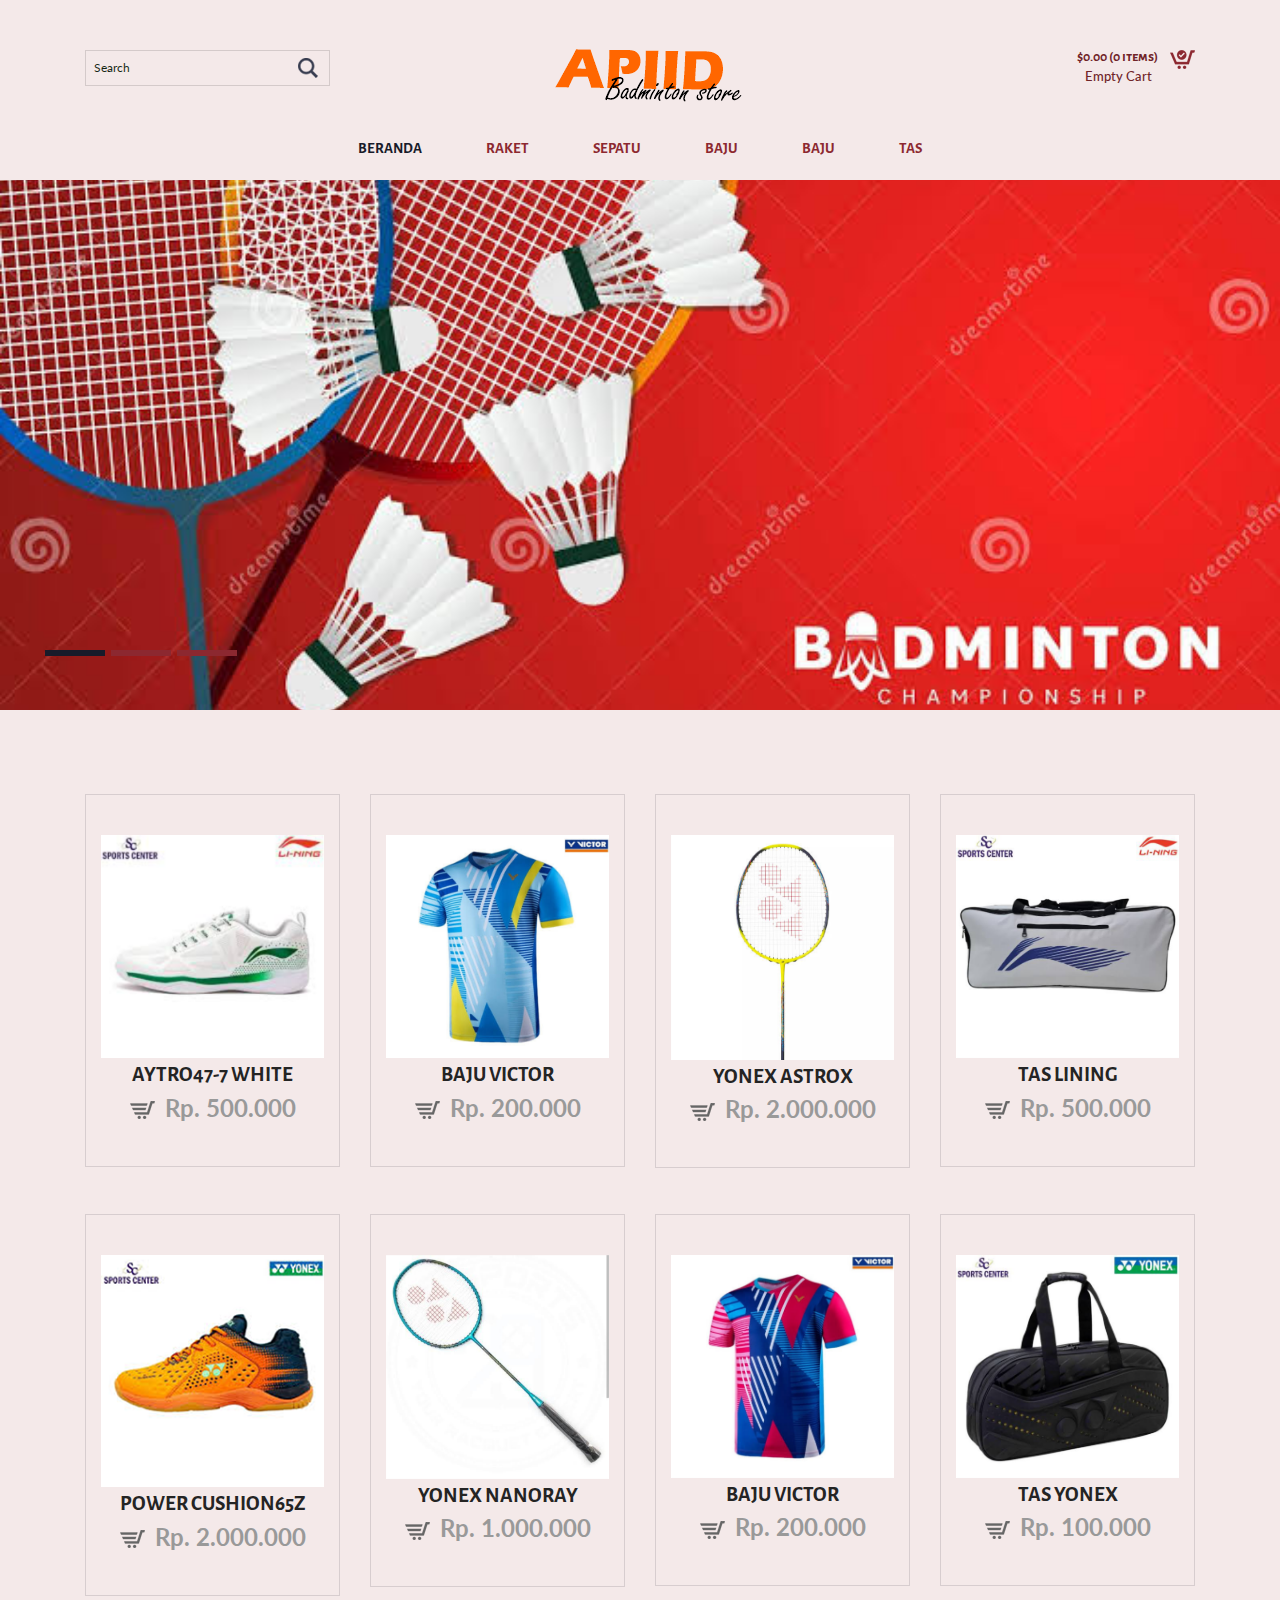
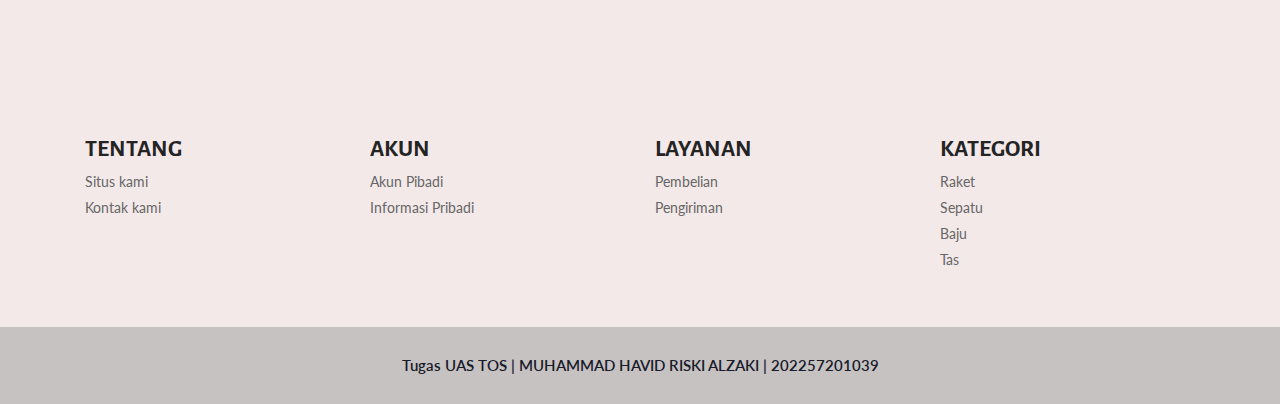
<file: index.html>
<!--A Design by W3layouts 
Author: W3layout
Author URL: http://w3layouts.com
License: Creative Commons Attribution 3.0 Unported
License URL: http://creativecommons.org/licenses/by/3.0/
-->
<!DOCTYPE html>
<html>
<head>
<title>Free Style A Ecommerce Category Flat Bootstarp Resposive Website Template | Home :: w3layouts</title>
<link href="css/bootstrap.css" rel="stylesheet" type="text/css" media="all" />
<!-- jQuery (necessary for Bootstrap's JavaScript plugins) -->
<script src="js/jquery-1.11.0.min.js"></script>
<!-- Custom Theme files -->
<!--theme-style-->
<link href="css/style.css" rel="stylesheet" type="text/css" media="all" />	
<!--//theme-style-->
<meta name="viewport" content="width=device-width, initial-scale=1">
<meta http-equiv="Content-Type" content="text/html; charset=utf-8" />
<meta name="keywords" content="Free Style Responsive web template, Bootstrap Web Templates, Flat Web Templates, Andriod Compatible web template, 
Smartphone Compatible web template, free webdesigns for Nokia, Samsung, LG, SonyErricsson, Motorola web design" />
<script type="application/x-javascript"> addEventListener("load", function() { setTimeout(hideURLbar, 0); }, false); function hideURLbar(){ window.scrollTo(0,1); } </script>
<!--fonts-->
<link href='http://fonts.googleapis.com/css?family=Alegreya+Sans+SC:100,300,400,500,700,800,900,100italic,300italic,400italic,500italic,700italic,800italic,900italic' rel='stylesheet' type='text/css'>
<link href='http://fonts.googleapis.com/css?family=Lato:100,300,400,700,900,100italic,300italic,400italic,700italic,900italic' rel='stylesheet' type='text/css'>
<!--//fonts-->
<script type="text/javascript" src="js/move-top.js"></script>
<script type="text/javascript" src="js/easing.js"></script>
<script type="text/javascript">
					jQuery(document).ready(function($) {
						$(".scroll").click(function(event){		
							event.preventDefault();
							$('html,body').animate({scrollTop:$(this.hash).offset().top},1000);
						});
					});
				</script>	
<!-- start menu -->
<script src="js/simpleCart.min.js"> </script>
<link href="css/memenu.css" rel="stylesheet" type="text/css" media="all" />
<script type="text/javascript" src="js/memenu.js"></script>
<script>$(document).ready(function(){$(".memenu").memenu();});</script>				
</head>
<body> 
	<!--top-header-->
	<div class="top-header">
	<div class="container">
		<div class="top-header-main">
			<div class="col-md-4 top-header-left">
				<div class="search-bar">
					<input type="text" value="Search" onfocus="this.value = '';" onblur="if (this.value == '') {this.value = 'Search';}">
					<input type="submit" value="">
				</div>
			</div>
			<div class="col-md-4 top-header-middle">
				<a href="index.html"><img src="images/logo-4.png" alt="" /></a>
			</div>
			<div class="col-md-4 top-header-right">
				<div class="cart box_1">
						<a href="checkout.html">
						<h3> <div class="total">
							<span class="simpleCart_total"></span> (<span id="simpleCart_quantity" class="simpleCart_quantity"></span> items)</div>
							<img src="images/cart-1.png" alt="" />
						</a>
						<p><a href="javascript:;" class="simpleCart_empty">Empty Cart</a></p>
						<div class="clearfix"> </div>
					</div>
			</div>
			<div class="clearfix"></div>
		</div>
	</div>
</div>
<!--top-header-->
	<!--bottom-header-->
	<div class="header-bottom">
		<div class="container">
			<div class="top-nav">
				<ul class="memenu skyblue"><li class="active"><a href="index.html">BERANDA</a></li>
					<li class="grid"><a href="#">RAKET</a>
						<div class="mepanel">
							<div class="row">
								<div class="col1 me-one">
									<h4>YONEX</h4>
									<ul>
										<li><a href="products.html">Yonex Astrox</a></li>
										<li><a href="products.html">Yonex Nanoray</a></li>
										<li><a href="products.html">Yonex Voltric</a></li>
									</ul>
								</div>
								<div class="col1 me-one">
									<h4>VICTOR</h4>
									<ul>
										<li><a href="products.html">Victor JetSpeed</a></li>
										<li><a href="products.html">Victor DriveX 9X</a></li>
										<li><a href="products.html">Victor Thruster F</a></li>
									</ul>	
								</div>
								<div class="col1 me-one">
									<h4>LI-NING</h4>
									<ul>
										<li><a href="products.html">li-Ning Turbo Charging</a></li>
										<li><a href="products.html">li-Ning Windstrom</a></li>
										<li><a href="products.html">li-Ning Aeronaut</a></li>
									</ul>	
								</div>
							</div>
						</div>
					</li>
					<li class="grid"><a href="#">SEPATU</a>
						<div class="mepanel">
							<div class="row">
								<div class="col1 me-one">
									<h4>YONEX</h4>
									<ul>
										<li><a href="products.html">Yonex Power Cushion 65 Z</a></li>
										<li><a href="products.html">Yonex Power Cushion 03 Z  </a></li>
										<li><a href="products.html">Yonex Power Cushion Aerus 2  </a></li>
									</ul>
								</div>
								<div class="col1 me-one">
									<h4>VICTOR</h4>
									<ul>
										<li><a href="products.html">A830IV B. U-SHAPE 3.5.</a></li>
										<li><a href="products.html">A830IV AM. U-SHAPE 3.5.</a></li>
										<li><a href="products.html">S99ELITE C. V-SHAPE 2.5.</a></li>
									</ul>	
								</div>
								<div class="col1 me-one">
									<h4>LEANING</h4>
									<ul>
										<li><a href="products.html">AYTRO47-7 ULTRA BLACK</a></li>
										<li><a href="products.html">RANGER LITE Z1 NAVY SILVER</a></li>
										<li><a href="products.html">RANGER LITE Z1 YELLOW BLACK</a></li>
									</ul>	
								</div>
							</div>
						</div>
					</li>
					<li class="grid"><a href="#">BAJU</a>
						<div class="mepanel">
							<div class="row">
								<div class="col1 me-one">
									<h4>YONEX</h4>
									<ul>
									</ul>
								</div>
								<div class="col1 me-one">
									<h4>VICTOR</h4>
									<ul>
									</ul>	
								</div>
								<div class="col1 me-one">
									<h4>LEANING</h4>
									<ul>
									</ul>	
								</div>
							</div>
						</div>
					</li>
					<li class="grid"><a href="#">BAJU</a>
						<div class="mepanel">
							<div class="row">
								<div class="col1 me-one">
									<h4>YONEX</h4>
									<ul>
									</ul>
								</div>
								<div class="col1 me-one">
									<h4>VICTOR</h4>
									<ul>
									</ul>	
								</div>
								<div class="col1 me-one">
									<h4>LEANING</h4>
									<ul>
									</ul>	
								</div>
							</div>
						</div>
					</li>
					<li class="grid"><a href="#">TAS</a>
						<div class="mepanel">
							<div class="row">
								<div class="col1 me-one">
									<h4>YONEX</h4>
									<ul>
									</ul>
								</div>
								<div class="col1 me-one">
									<h4>VICTOR</h4>
									<ul>
									</ul>	
								</div>
								<div class="col1 me-one">
									<h4>LEANING</h4>
									<ul>
									</ul>	
								</div>
							</div>
						</div>
					</li>
				</ul>
			</div>
			<div class="clearfix"> </div>
		</div>
	</div>
	<!--bottom-header-->
	<!--banner-starts-->
	<div class="bnr" id="home">
		<div  id="top" class="callbacks_container">
			<ul class="rslides" id="slider4">
			    <li>
					<div class="banner-1"></div>
				</li>
				<li>
					<div class="banner-2"></div>
				</li>
				<li>
					<div class="banner-3"></div>
				</li>
			</ul>
		</div>
		<div class="clearfix"> </div>
	</div>
	<!--banner-ends--> 
	<!--Slider-Starts-Here-->
				<script src="js/responsiveslides.min.js"></script>
			 <script>
			    // You can also use "$(window).load(function() {"
			    $(function () {
			      // Slideshow 4
			      $("#slider4").responsiveSlides({
			        auto: true,
			        pager: true,
			        nav: false,
			        speed: 500,
			        namespace: "callbacks",
			        before: function () {
			          $('.events').append("<li>before event fired.</li>");
			        },
			        after: function () {
			          $('.events').append("<li>after event fired.</li>");
			        }
			      });
			
			    });
			  </script>
			<!--End-slider-script-->
	<!--start-shoes--> 
	<div class="shoes"> 
		<div class="container"> 
			<div class="product-one">
				<div class="col-md-3 product-left"> 
					<div class="p-one simpleCart_shelfItem">							
							<a href="single.html">
								<img src="images/shoes-1.png" alt="" />
								<div class="mask">
									<span>Quick View</span>
								</div>
							</a>
						<h4>AYTRO47-7 WHITE</h4>
						<p><a class="item_add" href="#"><i></i> <span class=" item_price">Rp. 500.000</span></a></p>
					
					</div>
				</div>
				<div class="col-md-3 product-left"> 
					<div class="p-one simpleCart_shelfItem">
						
						<a href="single.html">
								<img src="images/shoes-2.png" alt="" />
								<div class="mask">
									<span>Quick View</span>
								</div>
							</a>
						<h4>BAJU VICTOR</h4>
						<p><a class="item_add" href="#"><i></i> <span class=" item_price">Rp. 200.000</span></a></p>
						
					</div>
				</div>
				<div class="col-md-3 product-left"> 
					<div class="p-one simpleCart_shelfItem">
						
						<a href="single.html">
								<img src="images/shoes-3.png" alt="" />
								<div class="mask">
									<span>Quick View</span>
								</div>
							</a>
						<h4>YONEX ASTROX</h4>
						<p><a class="item_add" href="#"><i></i> <span class=" item_price">Rp. 2.000.000</span></a></p>
						
					</div>
				</div>
				<div class="col-md-3 product-left"> 
					<div class="p-one simpleCart_shelfItem">
						
						<a href="single.html">
								<img src="images/shoes-13.png" alt="" />
								<div class="mask">
									<span>Quick View</span>
								</div>
							</a>
						<h4>TAS LINING</h4>
						<p><a class="item_add" href="#"><i></i> <span class=" item_price">Rp. 500.000</span></a></p>
						
					</div>
				</div>
				<div class="clearfix"> </div>
			</div>
			<div class="product-one">
				<div class="col-md-3 product-left"> 
					<div class="p-one simpleCart_shelfItem">
						
						<a href="single.html">
								<img src="images/shoes-5.png" alt="" />
								<div class="mask">
									<span>Quick View</span>
								</div>
							</a>
						<h4>POWER CUSHION65Z</h4>
						<p><a class="item_add" href="#"><i></i> <span class=" item_price">Rp. 2.000.000</span></a></p>
						
					</div>
				</div>
				<div class="col-md-3 product-left"> 
					<div class="p-one simpleCart_shelfItem">
						
						<a href="single.html">
								<img src="images/shoes-6.png" alt="" />
								<div class="mask">
									<span>Quick View</span>
								</div>
							</a>
						<h4>YONEX NANORAY</h4>
						<p><a class="item_add" href="#"><i></i> <span class=" item_price">Rp. 1.000.000</span></a></p>
						
					</div>
				</div>
				<div class="col-md-3 product-left"> 
					<div class="p-one simpleCart_shelfItem">
						
						<a href="single.html">
								<img src="images/shoes-7.png" alt="" />
								<div class="mask">
									<span>Quick View</span>
								</div>
							</a>
						<h4>BAJU VICTOR</h4>
						<p><a class="item_add" href="#"><i></i> <span class=" item_price">Rp. 200.000</span></a></p>
						
					</div>
				</div>
				<div class="col-md-3 product-left"> 
					<div class="p-one simpleCart_shelfItem">
						
						<a href="single.html">
								<img src="images/shoes-8.png" alt="" />
								<div class="mask">
									<span>Quick View</span>
								</div>
							</a>
						<h4>TAS YONEX</h4>
						<p><a class="item_add" href="#"><i></i> <span class=" item_price">Rp. 100.000</span></a></p>
						
					</div>
				</div>
				<div class="clearfix"> </div>
			</div>
		</div>
	</div>
	<!--end-shoes-->
	<!--start-footer-->
	<div class="footer">
		<div class="container">
			<div class="footer-top">
				<div class="col-md-3 footer-left">
					<h3>TENTANG</h3>
					<ul>
						<li><a href="#">Situs kami</a></li>
						<li><a href="contact.html">Kontak kami</a></li>				 
					</ul>
				</div>
				<div class="col-md-3 footer-left">
					<h3>AKUN</h3>
					<ul>
						<li><a href="account.html">Akun Pibadi</a></li>
						<li><a href="#">Informasi Pribadi</a></li>					 					 
					</ul>
				</div>
				<div class="col-md-3 footer-left">
					<h3>LAYANAN</h3>
					<ul>
						<li><a href="#">Pembelian</a></li>
						<li><a href="#">Pengiriman</a></li>				 
					</ul>
				</div>
				<div class="col-md-3 footer-left">
					<h3>KATEGORI</h3>
					<ul>
						<li><a href="#">Raket</a></li>
						<li><a href="#">Sepatu</a></li>
						<li><a href="#">Baju</a></li>
						<li><a href="#">Tas</a></li>				 
					</ul>
				</div>
				<div class="clearfix"> </div>
			</div>
		</div>
	</div>
	<!--end-footer-->
	<!--end-footer-text-->
	<div class="footer-text">
		<div class="container">
			<div class="footer-main">
				<p class="footer-class">Tugas UAS TOS | MUHAMMAD HAVID RISKI ALZAKI | 202257201039  </p>
			</div>
		</div>
		<script type="text/javascript">
									$(document).ready(function() {
										/*
										var defaults = {
								  			containerID: 'toTop', // fading element id
											containerHoverID: 'toTopHover', // fading element hover id
											scrollSpeed: 1200,
											easingType: 'linear' 
								 		};
										*/
										
										$().UItoTop({ easingType: 'easeOutQuart' });
										
									});
								</script>
		<a href="#home" id="toTop" class="scroll" style="display: block;"> <span id="toTopHover" style="opacity: 1;"> </span></a>
	</div>
	<!--end-footer-text-->	
</body>
</html>
</file>
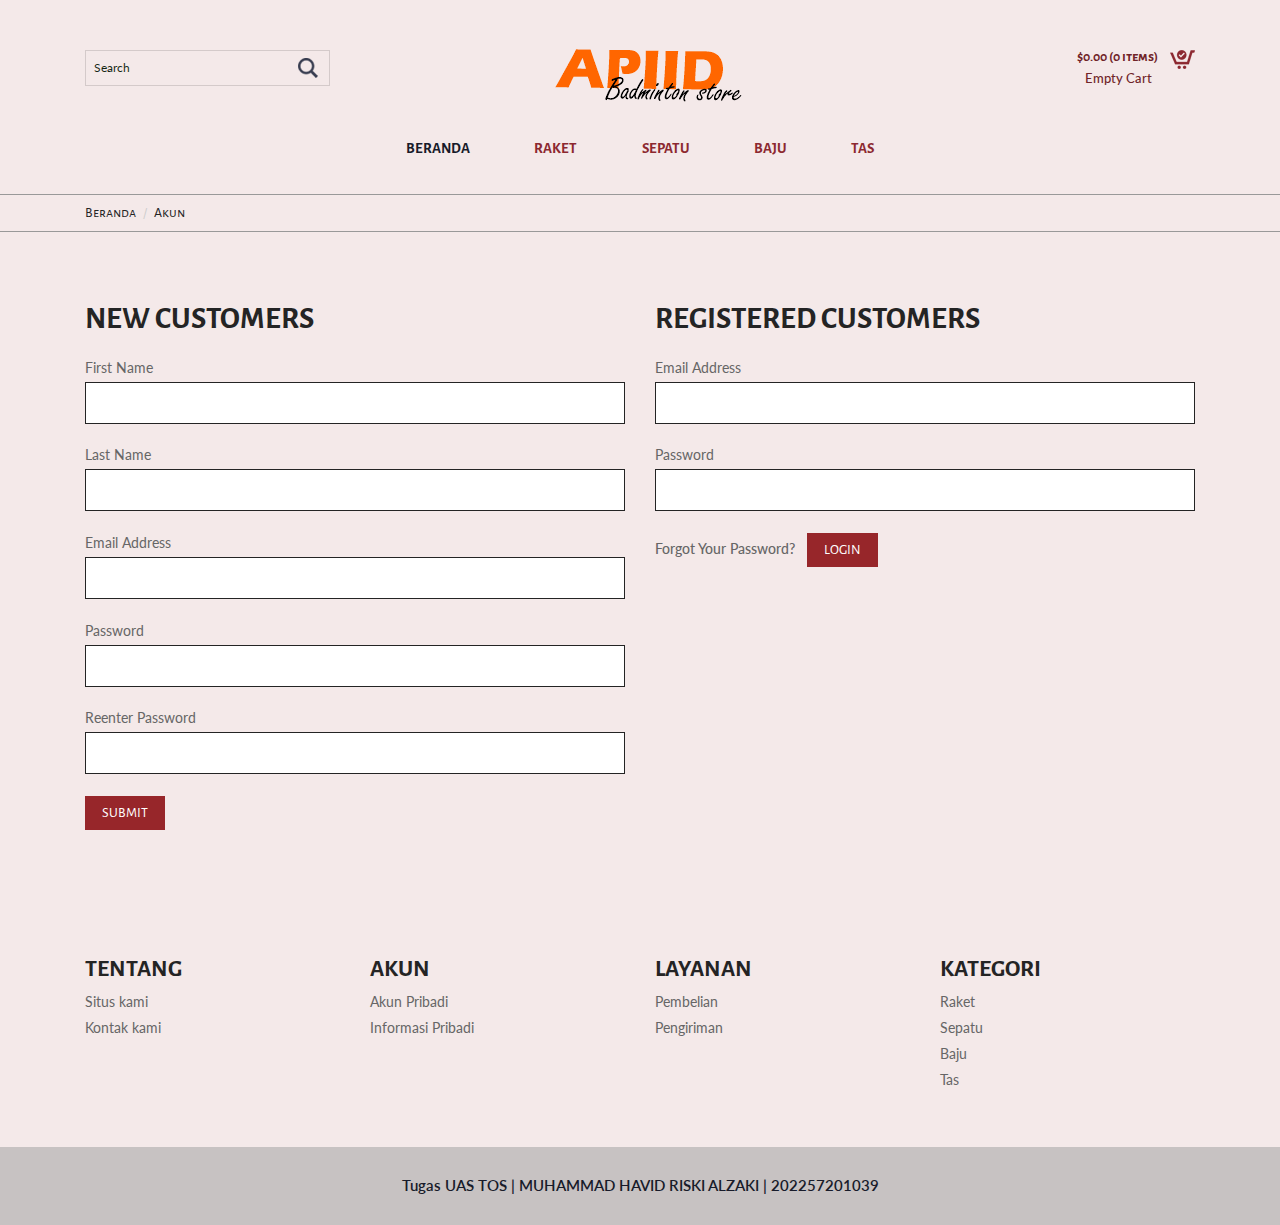
<file: account.html>
<!--A Design by W3layouts 
Author: W3layout
Author URL: http://w3layouts.com
License: Creative Commons Attribution 3.0 Unported
License URL: http://creativecommons.org/licenses/by/3.0/
-->
<!DOCTYPE html>
<html>
<head>
<title>Free Style A Ecommerce Category Flat Bootstarp Resposive Website Template | Account :: w3layouts</title>
<link href="css/bootstrap.css" rel="stylesheet" type="text/css" media="all" />
<!-- jQuery (necessary for Bootstrap's JavaScript plugins) -->
<script src="js/jquery-1.11.0.min.js"></script>
<!-- Custom Theme files -->
<!--theme-style-->
<link href="css/style.css" rel="stylesheet" type="text/css" media="all" />	
<!--//theme-style-->
<meta name="viewport" content="width=device-width, initial-scale=1">
<meta http-equiv="Content-Type" content="text/html; charset=utf-8" />
<meta name="keywords" content="Free Style Responsive web template, Bootstrap Web Templates, Flat Web Templates, Andriod Compatible web template, 
Smartphone Compatible web template, free webdesigns for Nokia, Samsung, LG, SonyErricsson, Motorola web design" />
<script type="application/x-javascript"> addEventListener("load", function() { setTimeout(hideURLbar, 0); }, false); function hideURLbar(){ window.scrollTo(0,1); } </script>
<!--fonts-->
<link href='http://fonts.googleapis.com/css?family=Alegreya+Sans+SC:100,300,400,500,700,800,900,100italic,300italic,400italic,500italic,700italic,800italic,900italic' rel='stylesheet' type='text/css'>
<link href='http://fonts.googleapis.com/css?family=Lato:100,300,400,700,900,100italic,300italic,400italic,700italic,900italic' rel='stylesheet' type='text/css'>
<!--//fonts-->
<script type="text/javascript" src="js/move-top.js"></script>
<script type="text/javascript" src="js/easing.js"></script>
<script type="text/javascript">
					jQuery(document).ready(function($) {
						$(".scroll").click(function(event){		
							event.preventDefault();
							$('html,body').animate({scrollTop:$(this.hash).offset().top},1000);
						});
					});
				</script>	
<!-- start menu -->
<script src="js/simpleCart.min.js"> </script>
<link href="css/memenu.css" rel="stylesheet" type="text/css" media="all" />
<script type="text/javascript" src="js/memenu.js"></script>
<script>$(document).ready(function(){$(".memenu").memenu();});</script>				
</head>
<body> 
	<!--top-header-->
	<div class="top-header">
	<div class="container">
		<div class="top-header-main">
			<div class="col-md-4 top-header-left">
				<div class="search-bar">
					<input type="text" value="Search" onfocus="this.value = '';" onblur="if (this.value == '') {this.value = 'Search';}">
					<input type="submit" value="">
				</div>
			</div>
			<div class="col-md-4 top-header-middle">
				<a href="index.html"><img src="images/logo-4.png" alt="" /></a>
			</div>
			<div class="col-md-4 top-header-right">
				<div class="cart box_1">
						<a href="checkout.html">
						<h3> <div class="total">
							<span class="simpleCart_total"></span> (<span id="simpleCart_quantity" class="simpleCart_quantity"></span> items)</div>
							<img src="images/cart-1.png" alt=""/></h3>
						</a>
						<p><a href="javascript:;" class="simpleCart_empty">Empty Cart</a></p>
						<div class="clearfix"> </div>
					</div>
			</div>
			<div class="clearfix"></div>
		</div>
	</div>
</div>
<!--top-header-->
<!--bottom-header-->
<div class="header-bottom">
	<div class="container">
		<div class="top-nav">
			<ul class="memenu skyblue"><li class="active"><a href="index.html">BERANDA</a></li>
				<li class="grid"><a href="#">RAKET</a>
					<div class="mepanel">
						<div class="row">
							<div class="col1 me-one">
								<h4>YONEX</h4>
								<ul>
									<li><a href="products.html">Yonex Astrox</a></li>
									<li><a href="products.html">Yonex Nanoray</a></li>
									<li><a href="products.html">Yonex Voltric</a></li>
								</ul>
							</div>
							<div class="col1 me-one">
								<h4>VICTOR</h4>
								<ul>
									<li><a href="products.html">Victor JetSpeed</a></li>
									<li><a href="products.html">Victor DriveX 9X</a></li>
									<li><a href="products.html">Victor Thruster F</a></li>
								</ul>	
							</div>
							<div class="col1 me-one">
								<h4>LI-NING</h4>
								<ul>
									<li><a href="products.html">li-Ning Turbo Charging</a></li>
									<li><a href="products.html">li-Ning Windstrom</a></li>
									<li><a href="products.html">li-Ning Aeronaut</a></li>
								</ul>	
							</div>
						</div>
					</div>
				</li>
				<li class="grid"><a href="#">SEPATU</a>
					<div class="mepanel">
						<div class="row">
							<div class="col1 me-one">
								<h4>YONEX</h4>
								<ul>
									<li><a href="products.html">Yonex Power Cushion 65 Z</a></li>
									<li><a href="products.html">Yonex Power Cushion 03 Z  </a></li>
									<li><a href="products.html">Yonex Power Cushion Aerus 2  </a></li>
								</ul>
							</div>
							<div class="col1 me-one">
								<h4>VICTOR</h4>
								<ul>
									<li><a href="products.html">A830IV B. U-SHAPE 3.5.</a></li>
									<li><a href="products.html">A830IV AM. U-SHAPE 3.5.</a></li>
									<li><a href="products.html">S99ELITE C. V-SHAPE 2.5.</a></li>
								</ul>	
							</div>
							<div class="col1 me-one">
								<h4>LEANING</h4>
								<ul>
									<li><a href="products.html">AYTRO47-7 ULTRA BLACK</a></li>
									<li><a href="products.html">RANGER LITE Z1 NAVY SILVER</a></li>
									<li><a href="products.html">RANGER LITE Z1 YELLOW BLACK</a></li>
								</ul>	
							</div>
						</div>
					</div>
				</li>
				<li class="grid"><a href="#">BAJU</a>
					<div class="mepanel">
						<div class="row">
							<div class="col1 me-one">
								<h4>YONEX</h4>
								<ul>
								</ul>
							</div>
							<div class="col1 me-one">
								<h4>VICTOR</h4>
								<ul>
								</ul>	
							</div>
							<div class="col1 me-one">
								<h4>LEANING</h4>
								<ul>
								</ul>	
							</div>
						</div>
					</div>
				</li>
				<li class="grid"><a href="#">TAS</a>
					<div class="mepanel">
						<div class="row">
							<div class="col1 me-one">
								<h4>YONEX</h4>
								<ul>
								</ul>
							</div>
							<div class="col1 me-one">
								<h4>VICTOR</h4>
								<ul>
								</ul>	
							</div>
							<div class="col1 me-one">
								<h4>LEANING</h4>
								<ul>
								</ul>	
							</div>
						</div>
					</div>
				</li>
			</ul>
		</div>
		<div class="clearfix"> </div>
	</div>
</div>
<!--bottom-header-->
	<!--start-breadcrumbs-->
	<div class="breadcrumbs">
		<div class="container">
			<div class="breadcrumbs-main">
				<ol class="breadcrumb">
					<li><a href="index.html">Beranda</a></li>
					<li class="active">Akun</li>
				</ol>
			</div>
		</div>
	</div>
	<!--end-breadcrumbs-->
	<!--start-account-->
	<div class="account">
		<div class="container"> 
			<div class="account-bottom">
				<div class="col-md-6 account-left">
					<form>
					<div class="account-top heading">
						<h3>NEW CUSTOMERS</h3>
					</div>
					<div class="address">
						<span>First Name</span>
						<input type="text">
					</div>
					<div class="address">
						<span>Last Name</span>
						<input type="text">
					</div>
					<div class="address">
						<span>Email Address</span>
						<input type="text">
					</div>
					<div class="address">
						<span>Password</span>
						<input type="text">
					</div>
					<div class="address">
						<span>Reenter Password</span>
						<input type="text">
					</div>
					<div class="address new">
						<input type="submit" value="submit">
					</div>
					</form>
				</div>
				<div class="col-md-6 account-left">
					<form>
					<div class="account-top heading">
						<h3>REGISTERED CUSTOMERS</h3>
					</div>
					<div class="address">
						<span>Email Address</span>
						<input type="text">
					</div>
					<div class="address">
						<span>Password</span>
						<input type="text">
					</div>
					<div class="address">
						<a class="forgot" href="#">Forgot Your Password?</a>
						<input type="submit" value="Login">
					</div>
				</div>
				</form>
				<div class="clearfix"> </div>
			</div>
		</div>
	</div>
	<!--end-account-->
	<!--start-footer-->
	<div class="footer">
		<div class="container">
			<div class="footer-top">
				<div class="col-md-3 footer-left">
					<h3>TENTANG</h3>
					<ul>
						<li><a href="#">Situs kami</a></li>
						<li><a href="contact.html">Kontak kami</a></li>				 
					</ul>
				</div>
				<div class="col-md-3 footer-left">
					<h3>AKUN</h3>
					<ul>
						<li><a href="account.html">Akun Pribadi</a></li>
						<li><a href="#">Informasi Pribadi</a></li>					 					 
					</ul>
				</div>
				<div class="col-md-3 footer-left">
					<h3>LAYANAN</h3>
					<ul>
						<li><a href="#">Pembelian</a></li>
						<li><a href="#">Pengiriman</a></li>				 
					</ul>
				</div>
				<div class="col-md-3 footer-left">
					<h3>KATEGORI</h3>
					<ul>
						<li><a href="#">Raket</a></li>
						<li><a href="#">Sepatu</a></li>
						<li><a href="#">Baju</a></li>
						<li><a href="#">Tas</a></li>				 
					</ul>
				</div>
				<div class="clearfix"> </div>
			</div>
		</div>
	</div>
	<!--end-footer-->
	<!--end-footer-text-->
	<div class="footer-text">
		<div class="container">
			<div class="footer-main">
				<p class="footer-class">Tugas UAS TOS | MUHAMMAD HAVID RISKI ALZAKI | 202257201039  </p>
			</div>
		</div>
		<script type="text/javascript">
									$(document).ready(function() {
										/*
										var defaults = {
								  			containerID: 'toTop', // fading element id
											containerHoverID: 'toTopHover', // fading element hover id
											scrollSpeed: 1200,
											easingType: 'linear' 
								 		};
										*/
										
										$().UItoTop({ easingType: 'easeOutQuart' });
										
									});
								</script>
		<a href="#home" id="toTop" class="scroll" style="display: block;"> <span id="toTopHover" style="opacity: 1;"> </span></a>
	</div>
	<!--end-footer-text-->	
</body>
</html>
</file>
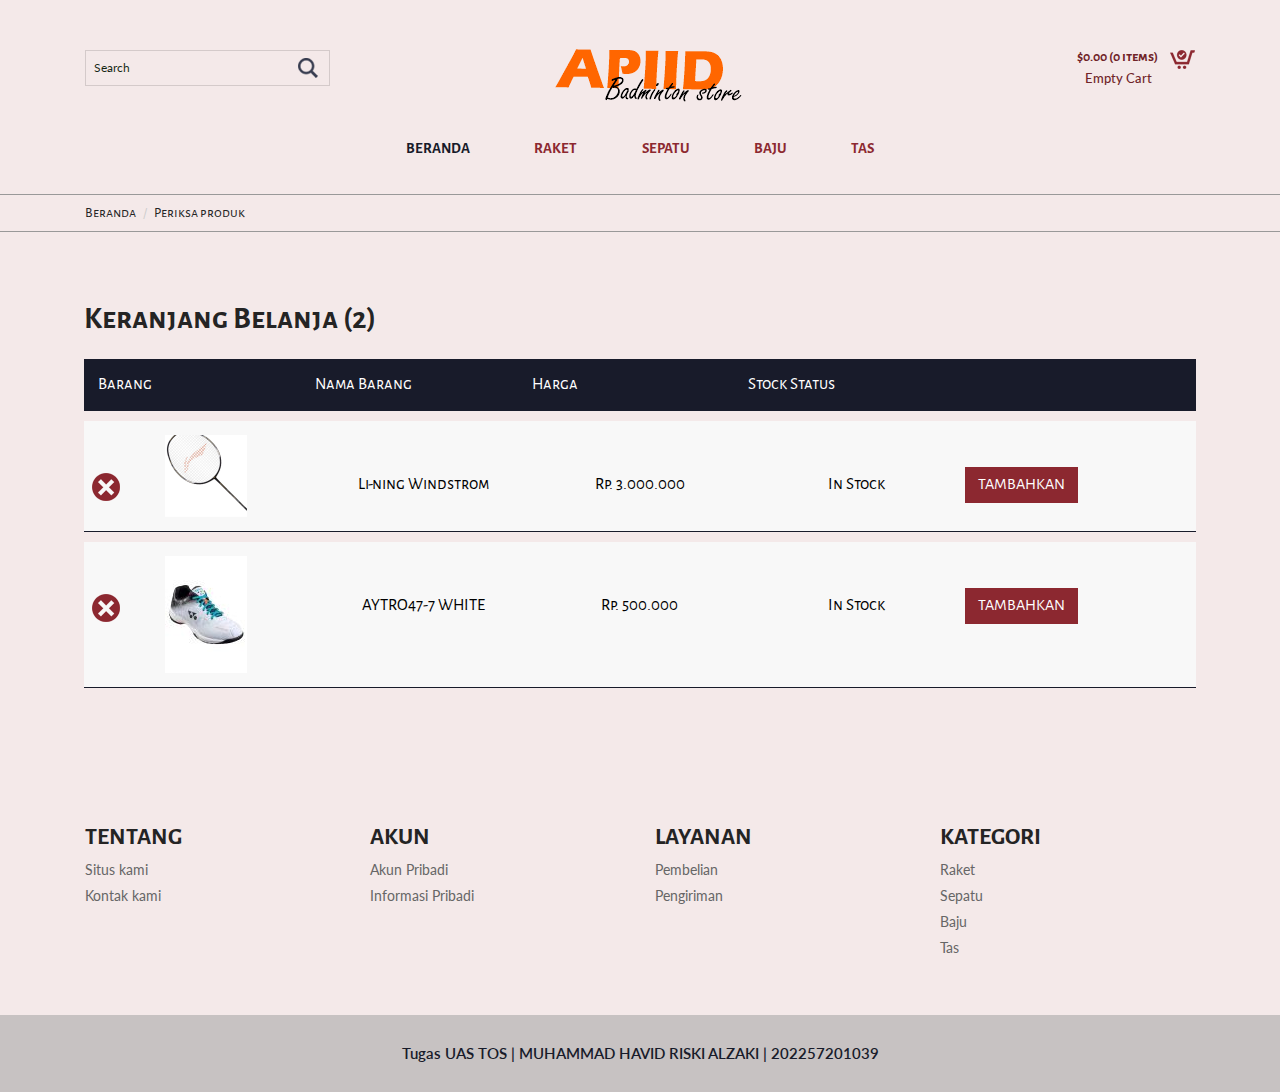
<file: checkout.html>
<!--A Design by W3layouts 
Author: W3layout
Author URL: http://w3layouts.com
License: Creative Commons Attribution 3.0 Unported
License URL: http://creativecommons.org/licenses/by/3.0/
-->
<!DOCTYPE html>
<html>
<head>
<title>Free Style A Ecommerce Category Flat Bootstarp Resposive Website Template | Checkout :: w3layouts</title>
<link href="css/bootstrap.css" rel="stylesheet" type="text/css" media="all" />
<!-- jQuery (necessary for Bootstrap's JavaScript plugins) -->
<script src="js/jquery-1.11.0.min.js"></script>
<!-- Custom Theme files -->
<!--theme-style-->
<link href="css/style.css" rel="stylesheet" type="text/css" media="all" />	
<!--//theme-style-->
<meta name="viewport" content="width=device-width, initial-scale=1">
<meta http-equiv="Content-Type" content="text/html; charset=utf-8" />
<meta name="keywords" content="Free Style Responsive web template, Bootstrap Web Templates, Flat Web Templates, Andriod Compatible web template, 
Smartphone Compatible web template, free webdesigns for Nokia, Samsung, LG, SonyErricsson, Motorola web design" />
<script type="application/x-javascript"> addEventListener("load", function() { setTimeout(hideURLbar, 0); }, false); function hideURLbar(){ window.scrollTo(0,1); } </script>
<!--fonts-->
<link href='http://fonts.googleapis.com/css?family=Alegreya+Sans+SC:100,300,400,500,700,800,900,100italic,300italic,400italic,500italic,700italic,800italic,900italic' rel='stylesheet' type='text/css'>
<link href='http://fonts.googleapis.com/css?family=Lato:100,300,400,700,900,100italic,300italic,400italic,700italic,900italic' rel='stylesheet' type='text/css'>
<!--//fonts-->
<script type="text/javascript" src="js/move-top.js"></script>
<script type="text/javascript" src="js/easing.js"></script>
<script type="text/javascript">
					jQuery(document).ready(function($) {
						$(".scroll").click(function(event){		
							event.preventDefault();
							$('html,body').animate({scrollTop:$(this.hash).offset().top},1000);
						});
					});
				</script>	
<!-- start menu -->
<script src="js/simpleCart.min.js"> </script>
<link href="css/memenu.css" rel="stylesheet" type="text/css" media="all" />
<script type="text/javascript" src="js/memenu.js"></script>
<script>$(document).ready(function(){$(".memenu").memenu();});</script>				
</head>
<body> 
	<!--top-header-->
	<div class="top-header">
	<div class="container">
		<div class="top-header-main">
			<div class="col-md-4 top-header-left">
				<div class="search-bar">
					<input type="text" value="Search" onfocus="this.value = '';" onblur="if (this.value == '') {this.value = 'Search';}">
					<input type="submit" value="">
				</div>
			</div>
			<div class="col-md-4 top-header-middle">
				<a href="index.html"><img src="images/logo-4.png" alt="" /></a>
			</div>
			<div class="col-md-4 top-header-right">
				<div class="cart box_1">
						<a href="checkout.html">
						<h3> <div class="total">
							<span class="simpleCart_total"></span> (<span id="simpleCart_quantity" class="simpleCart_quantity"></span> items)</div>
							<img src="images/cart-1.png" alt=""/></h3>
						</a>
						<p><a href="javascript:;" class="simpleCart_empty">Empty Cart</a></p>
						<div class="clearfix"> </div>
					</div>
			</div>
			<div class="clearfix"></div>
		</div>
	</div>
</div>
<!--top-header-->
<!--bottom-header-->
<div class="header-bottom">
	<div class="container">
		<div class="top-nav">
			<ul class="memenu skyblue"><li class="active"><a href="index.html">BERANDA</a></li>
				<li class="grid"><a href="#">RAKET</a>
					<div class="mepanel">
						<div class="row">
							<div class="col1 me-one">
								<h4>YONEX</h4>
								<ul>
									<li><a href="products.html">Yonex Astrox</a></li>
									<li><a href="products.html">Yonex Nanoray</a></li>
									<li><a href="products.html">Yonex Voltric</a></li>
								</ul>
							</div>
							<div class="col1 me-one">
								<h4>VICTOR</h4>
								<ul>
									<li><a href="products.html">Victor JetSpeed</a></li>
									<li><a href="products.html">Victor DriveX 9X</a></li>
									<li><a href="products.html">Victor Thruster F</a></li>
								</ul>	
							</div>
							<div class="col1 me-one">
								<h4>LI-NING</h4>
								<ul>
									<li><a href="products.html">li-Ning Turbo Charging</a></li>
									<li><a href="products.html">li-Ning Windstrom</a></li>
									<li><a href="products.html">li-Ning Aeronaut</a></li>
								</ul>	
							</div>
						</div>
					</div>
				</li>
				<li class="grid"><a href="#">SEPATU</a>
					<div class="mepanel">
						<div class="row">
							<div class="col1 me-one">
								<h4>YONEX</h4>
								<ul>
									<li><a href="products.html">Yonex Power Cushion 65 Z</a></li>
									<li><a href="products.html">Yonex Power Cushion 03 Z  </a></li>
									<li><a href="products.html">Yonex Power Cushion Aerus 2  </a></li>
								</ul>
							</div>
							<div class="col1 me-one">
								<h4>VICTOR</h4>
								<ul>
									<li><a href="products.html">A830IV B. U-SHAPE 3.5.</a></li>
									<li><a href="products.html">A830IV AM. U-SHAPE 3.5.</a></li>
									<li><a href="products.html">S99ELITE C. V-SHAPE 2.5.</a></li>
								</ul>	
							</div>
							<div class="col1 me-one">
								<h4>LEANING</h4>
								<ul>
									<li><a href="products.html">AYTRO47-7 ULTRA BLACK</a></li>
									<li><a href="products.html">RANGER LITE Z1 NAVY SILVER</a></li>
									<li><a href="products.html">RANGER LITE Z1 YELLOW BLACK</a></li>
								</ul>	
							</div>
						</div>
					</div>
				</li>
				<li class="grid"><a href="#">BAJU</a>
					<div class="mepanel">
						<div class="row">
							<div class="col1 me-one">
								<h4>YONEX</h4>
								<ul>
								</ul>
							</div>
							<div class="col1 me-one">
								<h4>VICTOR</h4>
								<ul>
								</ul>	
							</div>
							<div class="col1 me-one">
								<h4>LEANING</h4>
								<ul>
								</ul>	
							</div>
						</div>
					</div>
				</li>
				<li class="grid"><a href="#">TAS</a>
					<div class="mepanel">
						<div class="row">
							<div class="col1 me-one">
								<h4>YONEX</h4>
								<ul>
								</ul>
							</div>
							<div class="col1 me-one">
								<h4>VICTOR</h4>
								<ul>
								</ul>	
							</div>
							<div class="col1 me-one">
								<h4>LEANING</h4>
								<ul>
								</ul>	
							</div>
						</div>
					</div>
				</li>
			</ul>
		</div>
		<div class="clearfix"> </div>
	</div>
</div>
<!--bottom-header-->
	<!--start-breadcrumbs-->
	<div class="breadcrumbs">
		<div class="container">
			<div class="breadcrumbs-main">
				<ol class="breadcrumb">
					<li><a href="index.html">Beranda</a></li>
					<li class="active">Periksa produk</li>
				</ol>
			</div>
		</div>
	</div>
	<!--end-breadcrumbs-->
	<!--start-ckeckout-->
	<div class="ckeckout">
		<div class="container">
			<div class="ckeckout-top">
			<div class=" cart-items heading">
			 <h3>Keranjang Belanja (2)</h3>
				<script>$(document).ready(function(c) {
					$('.close1').on('click', function(c){
						$('.cart-header').fadeOut('slow', function(c){
							$('.cart-header').remove();
						});
						});	  
					});
			   </script>
			<script>$(document).ready(function(c) {
					$('.close2').on('click', function(c){
						$('.cart-header1').fadeOut('slow', function(c){
							$('.cart-header1').remove();
						});
						});	  
					});
			   </script>
			   <script>$(document).ready(function(c) {
					$('.close3').on('click', function(c){
						$('.cart-header2').fadeOut('slow', function(c){
							$('.cart-header2').remove();
						});
						});	  
					});
			   </script>
				
			<div class="in-check" >
				<ul class="unit">
					<li><span>Barang</span></li>
					<li><span>Nama Barang</span></li>		
					<li><span>Harga</span></li>
					<li><span>Stock Status</span></li>
					<li> </li>
					<div class="clearfix"> </div>
				</ul>
				<ul class="cart-header">
					<div class="close1"> </div>
						<li class="ring-in"><a href="single.html" ><img src="images/s-1.png" class="img-responsive" alt=""></a>
						</li>
						<li><span>Li-ning Windstrom</span></li>
						<li><span>Rp. 3.000.000</span></li>
						<li><span>In Stock</span></li>
						<li> <a href="single.html" class="add-cart cart-check">Tambahkan</a></li>
					<div class="clearfix"> </div>
				</ul>
				<ul class=" cart-header1">
					<div class="close2"> </div>
						<li class="ring-in"><a href="single.html" ><img src="images/s-2.jpg" class="img-responsive" alt=""></a>
						</li>
						<li><span>AYTRO47-7 WHITE</span></li>
						<li><span>Rp. 500.000</span></li>
						<li><span>In Stock</span></li>
						<li> <a href="single.html" class="add-cart cart-check">Tambahkan</a></li>
						<div class="clearfix"> </div>
				</ul>
			</div>
			</div>  
		 </div>
		</div>
	</div>
	<!--end-ckeckout-->
	<!--start-footer-->
	<div class="footer">
		<div class="container">
			<div class="footer-top">
				<div class="col-md-3 footer-left">
					<h3>TENTANG</h3>
					<ul>
						<li><a href="#">Situs kami</a></li>
						<li><a href="contact.html">Kontak kami</a></li>				 
					</ul>
				</div>
				<div class="col-md-3 footer-left">
					<h3>AKUN</h3>
					<ul>
						<li><a href="account.html">Akun Pribadi</a></li>
						<li><a href="#">Informasi Pribadi</a></li>					 					 
					</ul>
				</div>
				<div class="col-md-3 footer-left">
					<h3>LAYANAN</h3>
					<ul>
						<li><a href="#">Pembelian</a></li>
						<li><a href="#">Pengiriman</a></li>				 
					</ul>
				</div>
				<div class="col-md-3 footer-left">
					<h3>KATEGORI</h3>
					<ul>
						<li><a href="#">Raket</a></li>
						<li><a href="#">Sepatu</a></li>
						<li><a href="#">Baju</a></li>
						<li><a href="#">Tas</a></li>				 
					</ul>
				</div>
				<div class="clearfix"> </div>
			</div>
		</div>
	</div>
	<!--end-footer-->
	<!--end-footer-text-->
	<div class="footer-text">
		<div class="container">
			<div class="footer-main">
				<p class="footer-class">Tugas UAS TOS | MUHAMMAD HAVID RISKI ALZAKI | 202257201039  </p>
			</div>
		</div>
		<script type="text/javascript">
									$(document).ready(function() {
										/*
										var defaults = {
								  			containerID: 'toTop', // fading element id
											containerHoverID: 'toTopHover', // fading element hover id
											scrollSpeed: 1200,
											easingType: 'linear' 
								 		};
										*/
										
										$().UItoTop({ easingType: 'easeOutQuart' });
										
									});
								</script>
		<a href="#home" id="toTop" class="scroll" style="display: block;"> <span id="toTopHover" style="opacity: 1;"> </span></a>
	</div>
	<!--end-footer-text-->	
</body>
</html>
</file>
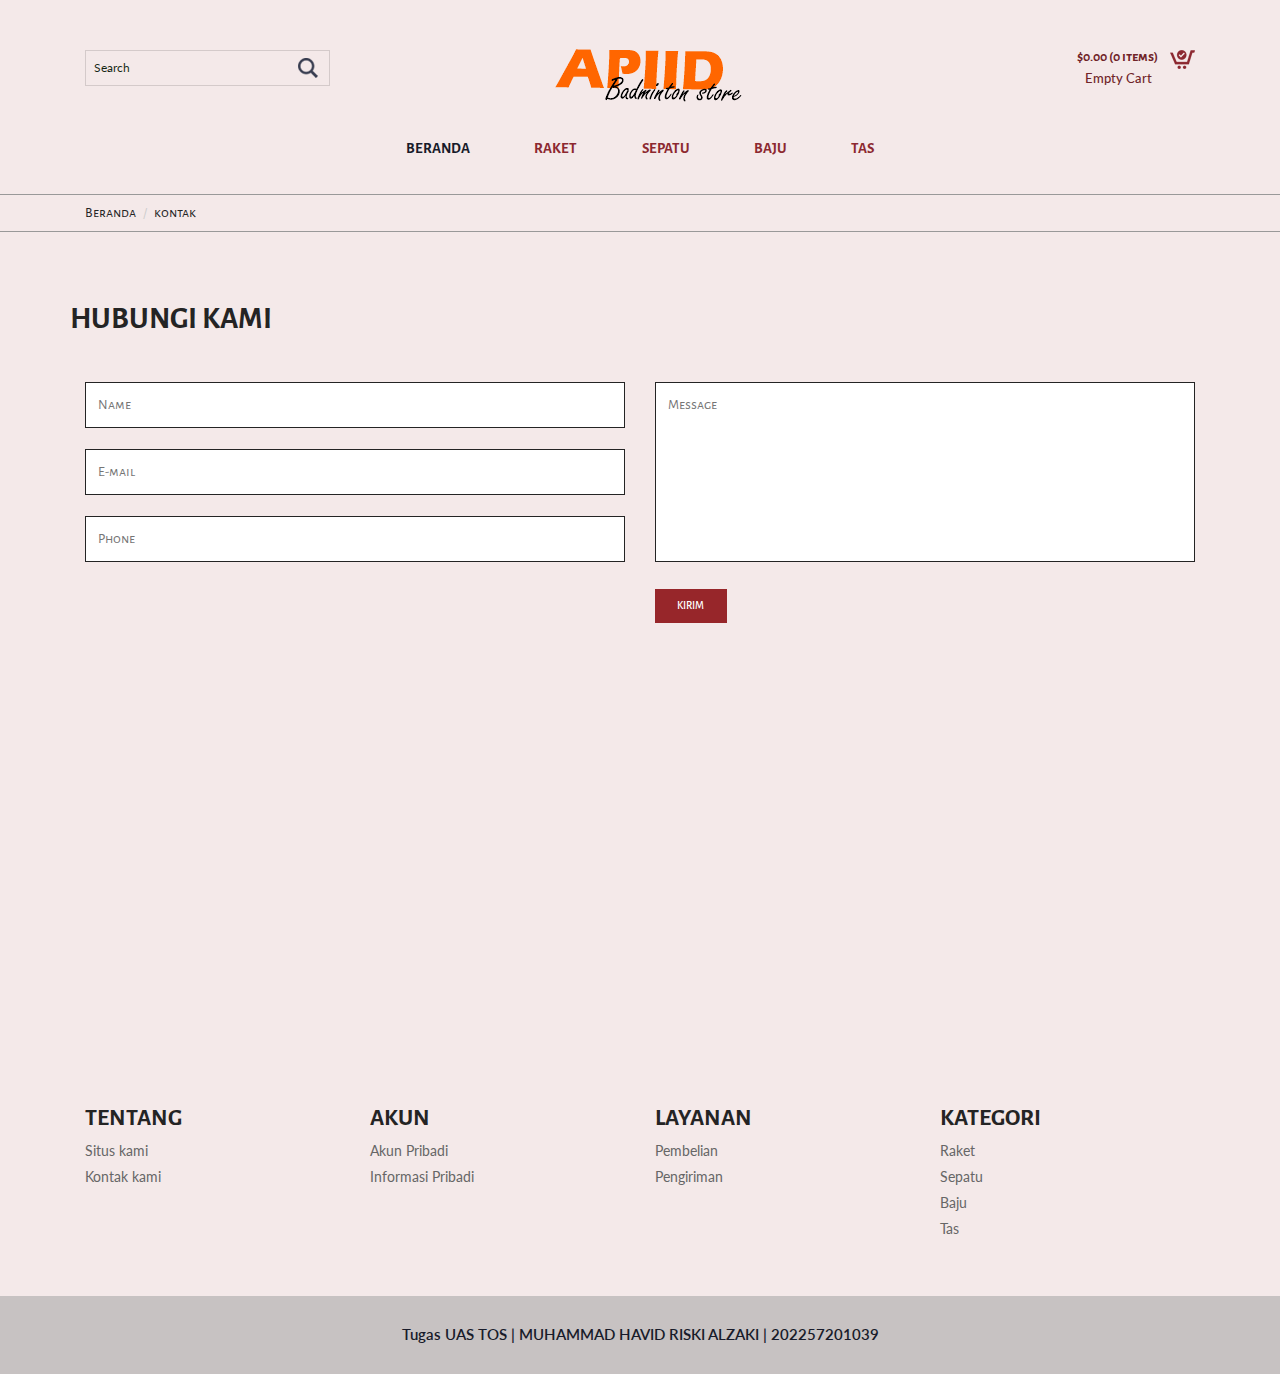
<file: contact.html>
<!--A Design by W3layouts 
Author: W3layout
Author URL: http://w3layouts.com
License: Creative Commons Attribution 3.0 Unported
License URL: http://creativecommons.org/licenses/by/3.0/
-->
<!DOCTYPE html>
<html>
<head>
<title>Free Style A Ecommerce Category Flat Bootstarp Resposive Website Template | Contact :: w3layouts</title>
<link href="css/bootstrap.css" rel="stylesheet" type="text/css" media="all" />
<!-- jQuery (necessary for Bootstrap's JavaScript plugins) -->
<script src="js/jquery-1.11.0.min.js"></script>
<!-- Custom Theme files -->
<!--theme-style-->
<link href="css/style.css" rel="stylesheet" type="text/css" media="all" />	
<!--//theme-style-->
<meta name="viewport" content="width=device-width, initial-scale=1">
<meta http-equiv="Content-Type" content="text/html; charset=utf-8" />
<meta name="keywords" content="Free Style Responsive web template, Bootstrap Web Templates, Flat Web Templates, Andriod Compatible web template, 
Smartphone Compatible web template, free webdesigns for Nokia, Samsung, LG, SonyErricsson, Motorola web design" />
<script type="application/x-javascript"> addEventListener("load", function() { setTimeout(hideURLbar, 0); }, false); function hideURLbar(){ window.scrollTo(0,1); } </script>
<!--fonts-->
<link href='http://fonts.googleapis.com/css?family=Alegreya+Sans+SC:100,300,400,500,700,800,900,100italic,300italic,400italic,500italic,700italic,800italic,900italic' rel='stylesheet' type='text/css'>
<link href='http://fonts.googleapis.com/css?family=Lato:100,300,400,700,900,100italic,300italic,400italic,700italic,900italic' rel='stylesheet' type='text/css'>
<!--//fonts-->
<script type="text/javascript" src="js/move-top.js"></script>
<script type="text/javascript" src="js/easing.js"></script>
<script type="text/javascript">
					jQuery(document).ready(function($) {
						$(".scroll").click(function(event){		
							event.preventDefault();
							$('html,body').animate({scrollTop:$(this.hash).offset().top},1000);
						});
					});
				</script>	
<!-- start menu -->
<script src="js/simpleCart.min.js"> </script>
<link href="css/memenu.css" rel="stylesheet" type="text/css" media="all" />
<script type="text/javascript" src="js/memenu.js"></script>
<script>$(document).ready(function(){$(".memenu").memenu();});</script>				
</head>
<body> 
	<!--top-header-->
	<div class="top-header">
	<div class="container">
		<div class="top-header-main">
			<div class="col-md-4 top-header-left">
				<div class="search-bar">
					<input type="text" value="Search" onfocus="this.value = '';" onblur="if (this.value == '') {this.value = 'Search';}">
					<input type="submit" value="">
				</div>
			</div>
			<div class="col-md-4 top-header-middle">
				<a href="index.html"><img src="images/logo-4.png" alt="" /></a>
			</div>
			<div class="col-md-4 top-header-right">
				<div class="cart box_1">
						<a href="checkout.html">
						<h3> <div class="total">
							<span class="simpleCart_total"></span> (<span id="simpleCart_quantity" class="simpleCart_quantity"></span> items)</div>
							<img src="images/cart-1.png" alt=""/></h3>
						</a>
						<p><a href="javascript:;" class="simpleCart_empty">Empty Cart</a></p>
						<div class="clearfix"> </div>
					</div>
			</div>
			<div class="clearfix"></div>
		</div>
	</div>
</div>
<!--top-header-->
<!--bottom-header-->
<div class="header-bottom">
	<div class="container">
		<div class="top-nav">
			<ul class="memenu skyblue"><li class="active"><a href="index.html">BERANDA</a></li>
				<li class="grid"><a href="#">RAKET</a>
					<div class="mepanel">
						<div class="row">
							<div class="col1 me-one">
								<h4>YONEX</h4>
								<ul>
									<li><a href="products.html">Yonex Astrox</a></li>
									<li><a href="products.html">Yonex Nanoray</a></li>
									<li><a href="products.html">Yonex Voltric</a></li>
								</ul>
							</div>
							<div class="col1 me-one">
								<h4>VICTOR</h4>
								<ul>
									<li><a href="products.html">Victor JetSpeed</a></li>
									<li><a href="products.html">Victor DriveX 9X</a></li>
									<li><a href="products.html">Victor Thruster F</a></li>
								</ul>	
							</div>
							<div class="col1 me-one">
								<h4>LI-NING</h4>
								<ul>
									<li><a href="products.html">li-Ning Turbo Charging</a></li>
									<li><a href="products.html">li-Ning Windstrom</a></li>
									<li><a href="products.html">li-Ning Aeronaut</a></li>
								</ul>	
							</div>
						</div>
					</div>
				</li>
				<li class="grid"><a href="#">SEPATU</a>
					<div class="mepanel">
						<div class="row">
							<div class="col1 me-one">
								<h4>YONEX</h4>
								<ul>
									<li><a href="products.html">Yonex Power Cushion 65 Z</a></li>
									<li><a href="products.html">Yonex Power Cushion 03 Z  </a></li>
									<li><a href="products.html">Yonex Power Cushion Aerus 2  </a></li>
								</ul>
							</div>
							<div class="col1 me-one">
								<h4>VICTOR</h4>
								<ul>
									<li><a href="products.html">A830IV B. U-SHAPE 3.5.</a></li>
									<li><a href="products.html">A830IV AM. U-SHAPE 3.5.</a></li>
									<li><a href="products.html">S99ELITE C. V-SHAPE 2.5.</a></li>
								</ul>	
							</div>
							<div class="col1 me-one">
								<h4>LEANING</h4>
								<ul>
									<li><a href="products.html">AYTRO47-7 ULTRA BLACK</a></li>
									<li><a href="products.html">RANGER LITE Z1 NAVY SILVER</a></li>
									<li><a href="products.html">RANGER LITE Z1 YELLOW BLACK</a></li>
								</ul>	
							</div>
						</div>
					</div>
				</li>
				<li class="grid"><a href="#">BAJU</a>
					<div class="mepanel">
						<div class="row">
							<div class="col1 me-one">
								<h4>YONEX</h4>
								<ul>
								</ul>
							</div>
							<div class="col1 me-one">
								<h4>VICTOR</h4>
								<ul>
								</ul>	
							</div>
							<div class="col1 me-one">
								<h4>LEANING</h4>
								<ul>
								</ul>	
							</div>
						</div>
					</div>
				</li>
				<li class="grid"><a href="#">TAS</a>
					<div class="mepanel">
						<div class="row">
							<div class="col1 me-one">
								<h4>YONEX</h4>
								<ul>
								</ul>
							</div>
							<div class="col1 me-one">
								<h4>VICTOR</h4>
								<ul>
								</ul>	
							</div>
							<div class="col1 me-one">
								<h4>LEANING</h4>
								<ul>
								</ul>	
							</div>
						</div>
					</div>
				</li>
			</ul>
		</div>
		<div class="clearfix"> </div>
	</div>
</div>
<!--bottom-header-->
	<!--start-breadcrumbs-->
	<div class="breadcrumbs">
		<div class="container">
			<div class="breadcrumbs-main">
				<ol class="breadcrumb">
					<li><a href="index.html">Beranda</a></li>
					<li class="active">kontak</li>
				</ol>
			</div>
		</div>
	</div>
	<!--end-breadcrumbs-->
	<!--start-contact-->
	<div class="contact">
		<div class="container">
			<div class="contact-top heading"> 
				<h3>HUBUNGI KAMI</h3>
			</div>
			<div class="contact-bottom"> 
				<div class="col-md-6 contact-left"> 
				<form>
					<input type="text" placeholder="Name" required="">
					<input type="text" placeholder="E-mail" required="">
					<input type="text" placeholder="Phone" required="">
				</form>
				</div>
				<div class="col-md-6 contact-left">
				<form>
					<textarea placeholder="Message"></textarea>
					<input type="submit" value="KIRIM">
				</form>	
				</div>
				<div class="clearfix"> </div>
			</div>
		</div>
	</div>
	<!--end-contact-->
	<!--start-map-->
	<div class="map">
		<iframe src="https://www.google.com/maps/embed?pb=!1m18!1m12!1m3!1d10120.556497001287!2d18.76800955!3d50.6431073!2m3!1f0!2f0!3f0!3m2!1i1024!2i768!4f13.1!3m3!1m2!1s0x4710db154211990b%3A0x2d1cfe0737d73ec1!2sRusinowice%2C+Poland!5e0!3m2!1sen!2sin!4v1434621332678" frameborder="0" style="border:0"></iframe>
	</div>
	<!--end-map-->
	<!--start-footer-->
	<div class="footer">
		<div class="container">
			<div class="footer-top">
				<div class="col-md-3 footer-left">
					<h3>TENTANG</h3>
					<ul>
						<li><a href="#">Situs kami</a></li>
						<li><a href="contact.html">Kontak kami</a></li>				 
					</ul>
				</div>
				<div class="col-md-3 footer-left">
					<h3>AKUN</h3>
					<ul>
						<li><a href="account.html">Akun Pribadi</a></li>
						<li><a href="#">Informasi Pribadi</a></li>					 					 
					</ul>
				</div>
				<div class="col-md-3 footer-left">
					<h3>LAYANAN</h3>
					<ul>
						<li><a href="#">Pembelian</a></li>
						<li><a href="#">Pengiriman</a></li>				 
					</ul>
				</div>
				<div class="col-md-3 footer-left">
					<h3>KATEGORI</h3>
					<ul>
						<li><a href="#">Raket</a></li>
						<li><a href="#">Sepatu</a></li>
						<li><a href="#">Baju</a></li>
						<li><a href="#">Tas</a></li>				 
					</ul>
				</div>
				<div class="clearfix"> </div>
			</div>
		</div>
	</div>
	<!--end-footer-->
	<!--end-footer-text-->
	<div class="footer-text">
		<div class="container">
			<div class="footer-main">
				<p class="footer-class">Tugas UAS TOS | MUHAMMAD HAVID RISKI ALZAKI | 202257201039  </p>
			</div>
		</div>
		<script type="text/javascript">
									$(document).ready(function() {
										/*
										var defaults = {
								  			containerID: 'toTop', // fading element id
											containerHoverID: 'toTopHover', // fading element hover id
											scrollSpeed: 1200,
											easingType: 'linear' 
								 		};
										*/
										
										$().UItoTop({ easingType: 'easeOutQuart' });
										
									});
								</script>
		<a href="#home" id="toTop" class="scroll" style="display: block;"> <span id="toTopHover" style="opacity: 1;"> </span></a>
	</div>
	<!--end-footer-text-->	
</body>
</html>
</file>
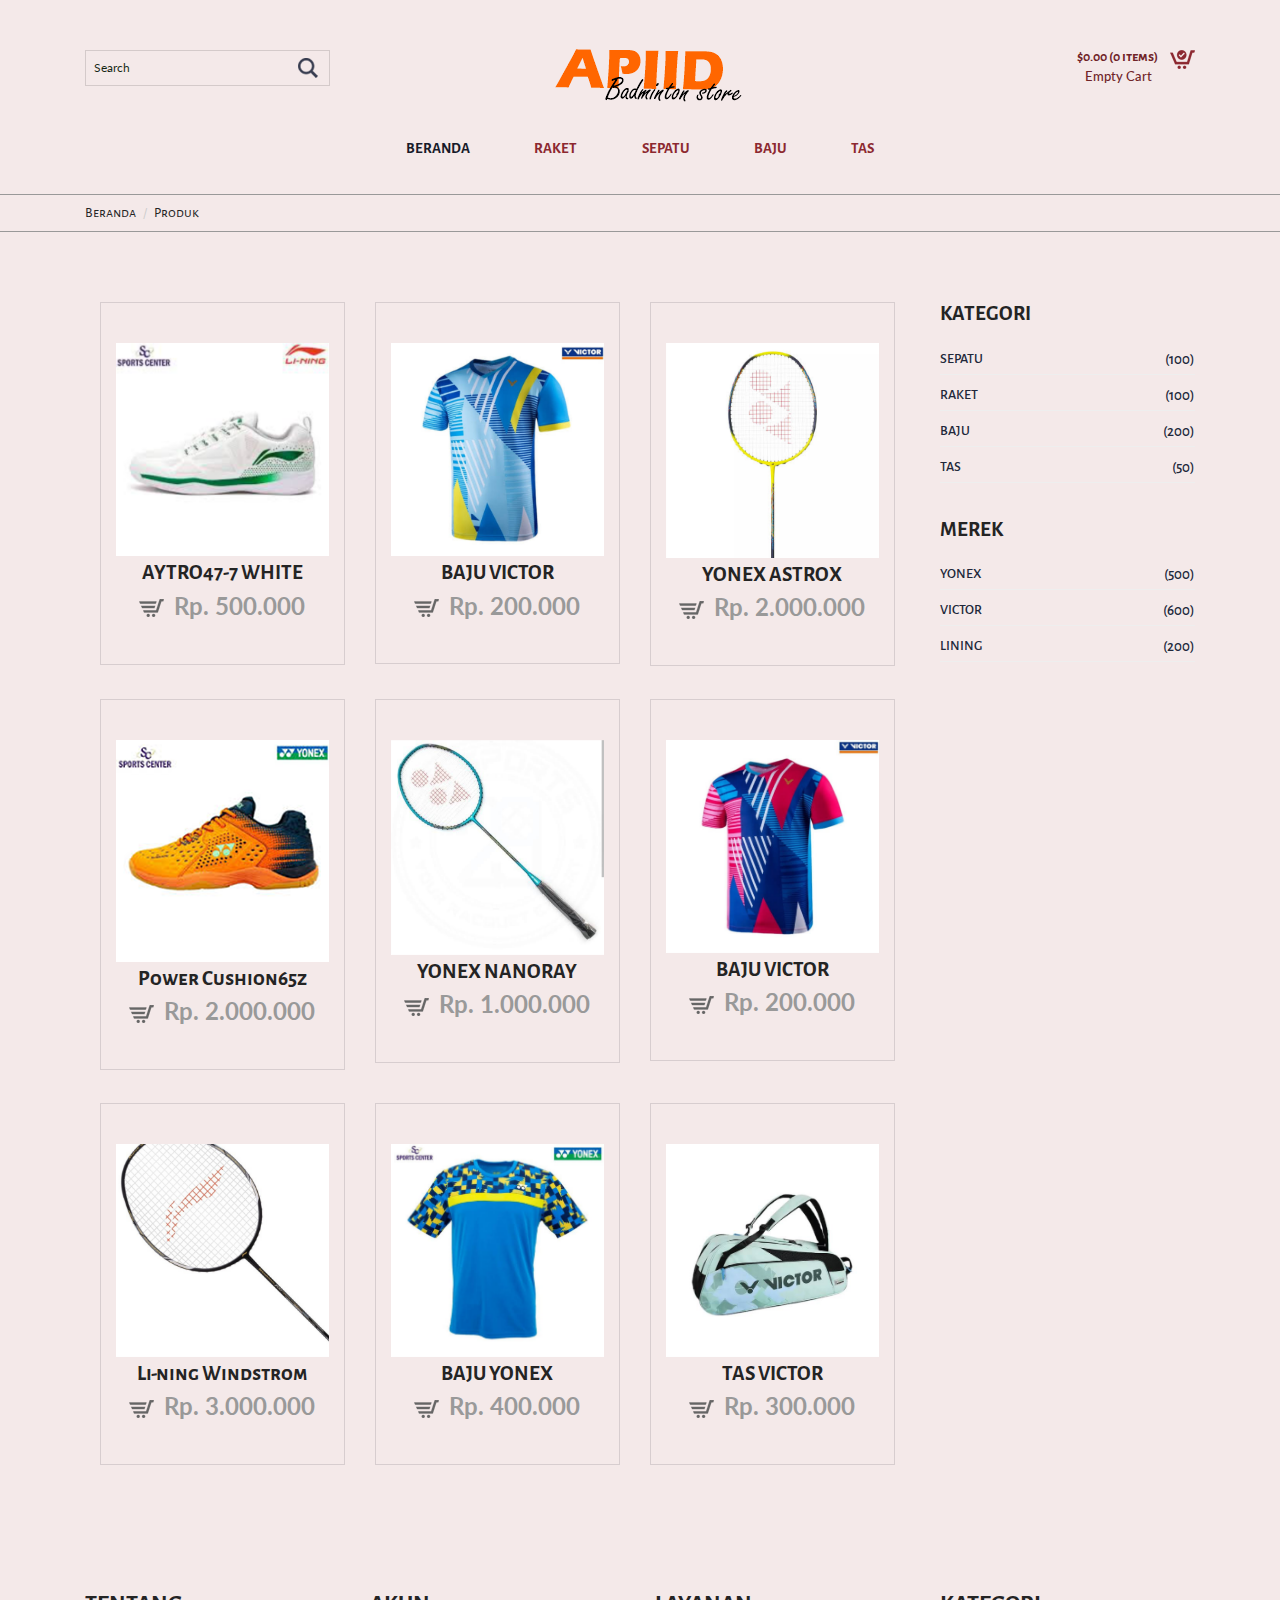
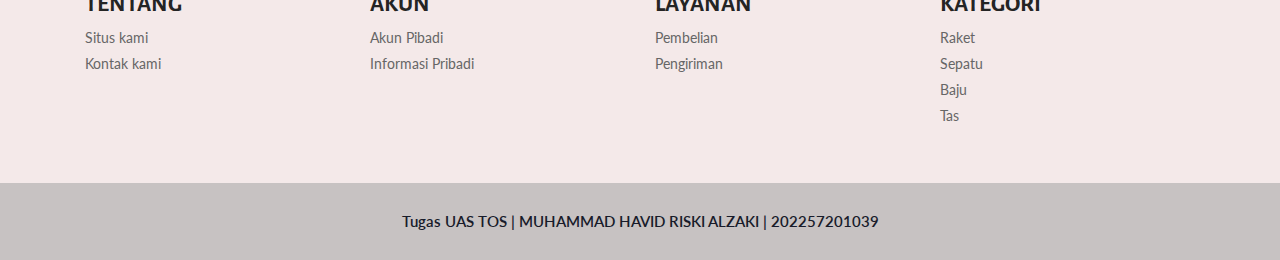
<file: products.html>
<!--A Design by W3layouts 
Author: W3layout
Author URL: http://w3layouts.com
License: Creative Commons Attribution 3.0 Unported
License URL: http://creativecommons.org/licenses/by/3.0/
-->
<!DOCTYPE html>
<html>
<head>
<title>Free Style A Ecommerce Category Flat Bootstarp Resposive Website Template | Products :: w3layouts</title>
<link href="css/bootstrap.css" rel="stylesheet" type="text/css" media="all" />
<!-- jQuery (necessary for Bootstrap's JavaScript plugins) -->
<script src="js/jquery-1.11.0.min.js"></script>
<!-- Custom Theme files -->
<!--theme-style-->
<link href="css/style.css" rel="stylesheet" type="text/css" media="all" />	
<!--//theme-style-->
<meta name="viewport" content="width=device-width, initial-scale=1">
<meta http-equiv="Content-Type" content="text/html; charset=utf-8" />
<meta name="keywords" content="Free Style Responsive web template, Bootstrap Web Templates, Flat Web Templates, Andriod Compatible web template, 
Smartphone Compatible web template, free webdesigns for Nokia, Samsung, LG, SonyErricsson, Motorola web design" />
<script type="application/x-javascript"> addEventListener("load", function() { setTimeout(hideURLbar, 0); }, false); function hideURLbar(){ window.scrollTo(0,1); } </script>
<!--fonts-->
<link href='http://fonts.googleapis.com/css?family=Alegreya+Sans+SC:100,300,400,500,700,800,900,100italic,300italic,400italic,500italic,700italic,800italic,900italic' rel='stylesheet' type='text/css'>
<link href='http://fonts.googleapis.com/css?family=Lato:100,300,400,700,900,100italic,300italic,400italic,700italic,900italic' rel='stylesheet' type='text/css'>
<!--//fonts-->
<script type="text/javascript" src="js/move-top.js"></script>
<script type="text/javascript" src="js/easing.js"></script>
<script type="text/javascript">
					jQuery(document).ready(function($) {
						$(".scroll").click(function(event){		
							event.preventDefault();
							$('html,body').animate({scrollTop:$(this.hash).offset().top},1000);
						});
					});
				</script>	
<!-- start menu -->
<script src="js/simpleCart.min.js"> </script>
<link href="css/memenu.css" rel="stylesheet" type="text/css" media="all" />
<script type="text/javascript" src="js/memenu.js"></script>
<script>$(document).ready(function(){$(".memenu").memenu();});</script>				
</head>
<body> 
	<!--top-header-->
	<div class="top-header">
	<div class="container">
		<div class="top-header-main">
			<div class="col-md-4 top-header-left">
				<div class="search-bar">
					<input type="text" value="Search" onfocus="this.value = '';" onblur="if (this.value == '') {this.value = 'Search';}">
					<input type="submit" value="">
				</div>
			</div>
			<div class="col-md-4 top-header-middle">
				<a href="index.html"><img src="images/logo-4.png" alt="" /></a>
			</div>
			<div class="col-md-4 top-header-right">
				<div class="cart box_1">
						<a href="checkout.html">
						<h3> <div class="total">
							<span class="simpleCart_total"></span> (<span id="simpleCart_quantity" class="simpleCart_quantity"></span> items)</div>
							<img src="images/cart-1.png" alt="" />
						</a>
						<p><a href="javascript:;" class="simpleCart_empty">Empty Cart</a></p>
						<div class="clearfix"> </div>
					</div>
			</div>
			<div class="clearfix"></div>
		</div>
	</div>
</div>
<!--top-header-->
<!--bottom-header-->
<div class="header-bottom">
	<div class="container">
		<div class="top-nav">
			<ul class="memenu skyblue"><li class="active"><a href="index.html">BERANDA</a></li>
				<li class="grid"><a href="#">RAKET</a>
					<div class="mepanel">
						<div class="row">
							<div class="col1 me-one">
								<h4>YONEX</h4>
								<ul>
									<li><a href="products.html">Yonex Astrox</a></li>
									<li><a href="products.html">Yonex Nanoray</a></li>
									<li><a href="products.html">Yonex Voltric</a></li>
								</ul>
							</div>
							<div class="col1 me-one">
								<h4>VICTOR</h4>
								<ul>
									<li><a href="products.html">Victor JetSpeed</a></li>
									<li><a href="products.html">Victor DriveX 9X</a></li>
									<li><a href="products.html">Victor Thruster F</a></li>
								</ul>	
							</div>
							<div class="col1 me-one">
								<h4>LI-NING</h4>
								<ul>
									<li><a href="products.html">li-Ning Turbo Charging</a></li>
									<li><a href="products.html">li-Ning Windstrom</a></li>
									<li><a href="products.html">li-Ning Aeronaut</a></li>
								</ul>	
							</div>
						</div>
					</div>
				</li>
				<li class="grid"><a href="#">SEPATU</a>
					<div class="mepanel">
						<div class="row">
							<div class="col1 me-one">
								<h4>YONEX</h4>
								<ul>
									<li><a href="products.html">Yonex Power Cushion 65 Z</a></li>
									<li><a href="products.html">Yonex Power Cushion 03 Z  </a></li>
									<li><a href="products.html">Yonex Power Cushion Aerus 2  </a></li>
								</ul>
							</div>
							<div class="col1 me-one">
								<h4>VICTOR</h4>
								<ul>
									<li><a href="products.html">A830IV B. U-SHAPE 3.5.</a></li>
									<li><a href="products.html">A830IV AM. U-SHAPE 3.5.</a></li>
									<li><a href="products.html">S99ELITE C. V-SHAPE 2.5.</a></li>
								</ul>	
							</div>
							<div class="col1 me-one">
								<h4>LEANING</h4>
								<ul>
									<li><a href="products.html">AYTRO47-7 ULTRA BLACK</a></li>
									<li><a href="products.html">RANGER LITE Z1 NAVY SILVER</a></li>
									<li><a href="products.html">RANGER LITE Z1 YELLOW BLACK</a></li>
								</ul>	
							</div>
						</div>
					</div>
				</li>
				<li class="grid"><a href="#">BAJU</a>
					<div class="mepanel">
						<div class="row">
							<div class="col1 me-one">
								<h4>YONEX</h4>
								<ul>
								</ul>
							</div>
							<div class="col1 me-one">
								<h4>VICTOR</h4>
								<ul>
								</ul>	
							</div>
							<div class="col1 me-one">
								<h4>LEANING</h4>
								<ul>
								</ul>	
							</div>
						</div>
					</div>
				</li>
				<li class="grid"><a href="#">TAS</a>
					<div class="mepanel">
						<div class="row">
							<div class="col1 me-one">
								<h4>YONEX</h4>
								<ul>
								</ul>
							</div>
							<div class="col1 me-one">
								<h4>VICTOR</h4>
								<ul>
								</ul>	
							</div>
							<div class="col1 me-one">
								<h4>LEANING</h4>
								<ul>
								</ul>	
							</div>
						</div>
					</div>
				</li>
			</ul>
		</div>
		<div class="clearfix"> </div>
	</div>
</div>
<!--bottom-header-->
	<!--start-breadcrumbs-->
	<div class="breadcrumbs">
		<div class="container">
			<div class="breadcrumbs-main">
				<ol class="breadcrumb">
					<li><a href="index.html">Beranda</a></li>
					<li class="active">Produk</li>
				</ol>
			</div>
		</div>
	</div>
	<!--end-breadcrumbs-->
	<!--start-product--> 
	<div class="product">
		<div class="container">
			<div class="product-main">
				<div class="col-md-9 p-left">
				<div class="product-one">
				<div class="col-md-4 product-left single-left"> 
					<div class="p-one simpleCart_shelfItem">
						<a href="single.html">
								<img src="images/shoes-1.png" alt="" />
								<div class="mask mask1">
									<span>Quick View</span>
								</div>
							</a>
						<h4>AYTRO47-7 WHITE</h4>
						<p><a class="item_add" href="#"><i></i> <span class=" item_price">Rp. 500.000</span></a></p>
					</div>
				</div>
				<div class="col-md-4 product-left single-left"> 
					<div class="p-one simpleCart_shelfItem">
						<a href="single.html">
								<img src="images/shoes-2.png" alt="" />
								<div class="mask mask1">
									<span>Quick View</span>
								</div>
							</a>
						<h4>BAJU VICTOR</h4>
						<p><a class="item_add" href="#"><i></i> <span class=" item_price">Rp. 200.000</span></a></p>
					</div>
				</div>
				<div class="col-md-4 product-left single-left"> 
					<div class="p-one simpleCart_shelfItem">
						<a href="single.html">
								<img src="images/shoes-3.png" alt="" />
								<div class="mask mask1">
									<span>Quick View</span>
								</div>
							</a>
						<h4>YONEX ASTROX</h4>
						<p><a class="item_add" href="#"><i></i> <span class=" item_price">Rp. 2.000.000</span></a></p>
					</div>
				</div>
				<div class="clearfix"> </div>
			</div>
			<div class="product-one">
				<div class="col-md-4 product-left single-left"> 
					<div class="p-one simpleCart_shelfItem">
						<a href="single.html">
								<img src="images/shoes-5.png" alt="" />
								<div class="mask mask1">
									<span>Quick View</span>
								</div>
							</a>
						<h4>Power Cushion65z</h4>
						<p><a class="item_add" href="#"><i></i> <span class=" item_price">Rp. 2.000.000</span></a></p>
					</div>
				</div>
				<div class="col-md-4 product-left single-left"> 
					<div class="p-one simpleCart_shelfItem">
						<a href="single.html">
								<img src="images/shoes-6.png" alt="" />
								<div class="mask mask1">
									<span>Quick View</span>
								</div>
							</a>
						<h4>YONEX NANORAY</h4>
						<p><a class="item_add" href="#"><i></i> <span class=" item_price">Rp. 1.000.000</span></a></p>
					</div>
				</div>
				<div class="col-md-4 product-left single-left"> 
					<div class="p-one simpleCart_shelfItem">
						<a href="single.html">
								<img src="images/shoes-7.png" alt="" />
								<div class="mask mask1">
									<span>Quick View</span>
								</div>
							</a>
						<h4>BAJU VICTOR</h4>
						<p><a class="item_add" href="#"><i></i> <span class=" item_price">Rp. 200.000</span></a></p>
					</div>
				</div>
			<div class="clearfix"> </div>
			</div>
			<div class="product-one">
				<div class="col-md-4 product-left single-left"> 
					<div class="p-one simpleCart_shelfItem">
						<a href="single.html">
								<img src="images/shoes-15.png" alt="" />
								<div class="mask mask1">
									<span>Quick View</span>
								</div>
							</a>
						<h4>Li-ning Windstrom</h4>
						<p><a class="item_add" href="#"><i></i> <span class=" item_price">Rp. 3.000.000</span></a></p>
						
					</div>
				</div>
				<div class="col-md-4 product-left single-left"> 
					<div class="p-one simpleCart_shelfItem">
						<a href="single.html">
								<img src="images/shoes-10.png" alt="" />
								<div class="mask mask1">
									<span>Quick View</span>
								</div>
							</a>
						<h4>BAJU YONEX</h4>
						<p><a class="item_add" href="#"><i></i> <span class=" item_price">Rp. 400.000</span></a></p>
						
					</div>
				</div>
				<div class="col-md-4 product-left single-left"> 
					<div class="p-one simpleCart_shelfItem">
						<a href="single.html">
								<img src="images/shoes-11.png" alt="" />
								<div class="mask mask1">
									<span>Quick View</span>
								</div>
							</a>
						<h4>TAS VICTOR</h4>
						<p><a class="item_add" href="#"><i></i> <span class=" item_price">Rp. 300.000</span></a></p>
					</div>
				</div>
				<div class="clearfix"> </div>
			</div>
			</div>
			<div class="col-md-3 p-right single-right">
				<h3>Kategori</h3>
					<ul class="product-categories">
						<li><a href="#">Sepatu</a> <span class="count">(100)</span></li>
						<li><a href="#">Raket</a> <span class="count">(100)</span></li>
						<li><a href="#">Baju</a> <span class="count">(200)</span></li>
						<li><a href="#">Tas</a> <span class="count">(50)</span></li>
					</ul>
					<h3>Merek</h3>
					<ul class="product-categories">
						<li><a href="#">Yonex</a> <span class="count">(500)</span></li>
						<li><a href="#">Victor</a> <span class="count">(600)</span></li>
						<li><a href="#">Lining</a> <span class="count">(200)</span></li>
					</ul>
			</div>
			<div class="clearfix"> </div>
		</div>
	</div>
	</div>
	<!--end-product-->
	<!--start-footer-->
	<div class="footer">
		<div class="container">
			<div class="footer-top">
				<div class="col-md-3 footer-left">
					<h3>TENTANG</h3>
					<ul>
						<li><a href="#">Situs kami</a></li>
						<li><a href="contact.html">Kontak kami</a></li>				 
					</ul>
				</div>
				<div class="col-md-3 footer-left">
					<h3>AKUN</h3>
					<ul>
						<li><a href="account.html">Akun Pibadi</a></li>
						<li><a href="#">Informasi Pribadi</a></li>					 					 
					</ul>
				</div>
				<div class="col-md-3 footer-left">
					<h3>LAYANAN</h3>
					<ul>
						<li><a href="#">Pembelian</a></li>
						<li><a href="#">Pengiriman</a></li>				 
					</ul>
				</div>
				<div class="col-md-3 footer-left">
					<h3>KATEGORI</h3>
					<ul>
						<li><a href="#">Raket</a></li>
						<li><a href="#">Sepatu</a></li>
						<li><a href="#">Baju</a></li>
						<li><a href="#">Tas</a></li>				 
					</ul>
				</div>
				<div class="clearfix"> </div>
			</div>
		</div>
	</div>
	<!--end-footer-->
	<!--end-footer-text-->
	<div class="footer-text">
		<div class="container">
			<div class="footer-main">
				<p class="footer-class">Tugas UAS TOS | MUHAMMAD HAVID RISKI ALZAKI | 202257201039  </p>
			</div>
		</div>
		<script type="text/javascript">
									$(document).ready(function() {
										/*
										var defaults = {
								  			containerID: 'toTop', // fading element id
											containerHoverID: 'toTopHover', // fading element hover id
											scrollSpeed: 1200,
											easingType: 'linear' 
								 		};
										*/
										
										$().UItoTop({ easingType: 'easeOutQuart' });
										
									});
								</script>
		<a href="#home" id="toTop" class="scroll" style="display: block;"> <span id="toTopHover" style="opacity: 1;"> </span></a>
	</div>
	<!--end-footer-text-->	
</body>
</html>
</file>
<file: css/style.css>
/*--A Design by W3layouts 
Author: W3layout
Author URL: http://w3layouts.com
License: Creative Commons Attribution 3.0 Unported
License URL: http://creativecommons.org/licenses/by/3.0/
--*/
body{
	background:#f4e9e9;
	font-family: 'Alegreya Sans SC', sans-serif;
}
body a{
	transition: 0.5s all;
	-webkit-transition: 0.5s all;
	-o-transition: 0.5s all;
	-moz-transition: 0.5s all;
	-ms-transition: 0.5s all;
}
/*--starts-top-header--*/
.top-header {
	padding: 3em 0px 1.5em 0px;
}
.search-bar input[type="text"] {
	width: 100%;
	padding: 8px 45px 8px 8px;
	border: 1px solid rgba(0, 0, 0, 0.13);
	background: none;
	outline: none;
	-webkit-appearance: none;
	color: rgba(1, 17, 1, 0.911);
	font-size: 0.875em;
	font-family: 'Lato', sans-serif;
}
.search-bar input[type="submit"] {
	background: url(../images/search.png)no-repeat 0px 0px;
	outline: none;
	-webkit-appearance: none;
	border: 0;
	display: inline-block;
	vertical-align: -webkit-baseline-middle;
	position: absolute;
	width: 24px;
	height: 24px;
	top: 6px;
	left: 211px;
}
.search-bar {
	position: relative;
	width: 70%;
	margin-top: 8px;
}
.top-header-middle {
	text-align: center;
}
/*----*/
.itemContainer{
			width:100%;
			float:left;
		}

		.itemContainer div{
			float:left;
			margin: 5px 20px 5px 20px ;
		}

		.itemContainer a{
			text-decoration:none;
		}

		.cartHeaders{
			width:100%;
			float:left;
		}

		.cartHeaders div{
			float:left;
			margin: 5px 20px 5px 20px ;
		}
.item_add {
	color: #ffffff;
	border:none;
}	
.grid_1 img{
	margin-bottom:1em;
}
.box_1 {
	float: right;
	margin-top: 5px;
}
.box_1 h3 {
	color: #702428 !important;
	font-size: 1em;
	font-weight: 700;
	margin: 0;
}
a.simpleCart_empty {
	color: #702428;
	font-weight: 500;
	font-family: 'Lato', sans-serif;
	font-size: 13px;
}
.box_1 p {
	margin: 0px 0 0px 8px;
}	
.total {
	display: inline-block;
	vertical-align: middle;
	color: #702428;
}
.cart box_1 a:hover{
	text-decoration:none;
}
.box_1 a img {
	margin: 3px 0 0 10px;
}
/*----*/
/*--end-top-header--*/
/*--starts-bottom-header--*/
.header-bottom {
	padding: 10px 0px;
}
/*--end-bottom-header--*/
/*--banner-starts--*/
.banner-1{
	background:url(../images/banner.jpg) no-repeat center;
	min-height:700px;
	background-size:cover;
	-webkit-background-size:cover;
	-moz-background-size:cover;
	-o-background-size:cover;
	-ms-background-size:cover;
}
.banner-2{
	background:url(../images/banner-3.jpg) no-repeat;
	min-height:700px;
	background-size:cover;
	-webkit-background-size:cover;
	-moz-background-size:cover;
	-o-background-size:cover;
	-ms-background-size:cover;
}
.banner-3{
	background:url(../images/banner-2.jpg) no-repeat center;
	min-height:700px;
	background-size:cover;
	-webkit-background-size:cover;
	-moz-background-size:cover;
	-o-background-size:cover;
	-ms-background-size:cover;
}
/*------------------ Slider Part starts Here----------*/
.callbacks_container {
  position: relative;
  float: left;
  width: 100%;
}
.callbacks {
  position: relative;
  list-style: none;
  overflow: hidden;
  width: 100%;
  padding: 0;
  margin: 0;
}
.callbacks li {
  position: absolute;
  width: 100%;
  left: 0;
  top: 0;
}
.callbacks_nav {
  	position: absolute;
  	-webkit-tap-highlight-color: rgba(0,0,0,0);
  	top: 82%;
	left: 14%;
  	opacity: 0.7;
  	z-index: 3;
  	text-indent: -9999px;
  	overflow: hidden;
  	text-decoration: none;
  	height: 30px;
  	width: 30px;
  	background: transparent url("../images/arrows.png") no-repeat left top;
}
.callbacks_nav:active {
  	opacity: 1.0;
}
.callbacks_nav.next {
  	left: auto;
  	background-position: right top;
  	right: 82.2%;
}
.rslides {
  position: relative;
  list-style: none;
  overflow: hidden;
  width: 100%;
  padding: 0;
  margin: 0;
}
.rslides li {
  -webkit-backface-visibility: hidden;
  position: absolute;
  display: none;
  width: 100%;
  left: 0;
  top: 0;
}
.rslides img {
  height: auto;
}
.callbacks_tabs {
	list-style: none;
	position: absolute;
	top: 93%;
	z-index: 999;
	left: 0%;
	width: 100%;
	text-align: left;
	margin: 0;
	display: block;
}
.callbacks_tabs li{
	display:inline-block;
}
@media screen and (max-width: 600px) {
  .callbacks_nav {
    top: 47%;
    }
}
/*----*/
.callbacks_tabs a{
	visibility: hidden;
}
.callbacks_tabs a:after {
	content: "\f111";
	font-size: 0;
	font-family: FontAwesome;
	visibility: visible;
	display: block;
	height: 6px;
	width: 60px;
	display: inline-block;
	border: none;
	background: #8c2830;
}
.callbacks_here a:after{
	background:#181b2a;
}
ul.callbacks_tabs.callbacks2_tabs {
	display: block;
}
/*--Slider-Part-Ends-Here--*/	
/*--end-banner--*/
/*--start-banner-bottom--*/
.banner-bottom {
	background: rgba(153, 153, 153, 0.49);
	padding-top: 3em;
}
.bnr-one{
	background: #fff;
	padding: 30px 15px;
}
.bnr-left h1,.bnr-left h2{
	font-size: 1.7em;
	font-weight: 600;
	margin: 0;
	text-transform: uppercase;
}
.bnr-left h1 a,.bnr-left h2 a{
	color: #242424;
	text-decoration: none;
}
.bnr-left p {
	font-size: 14px;
	color: #666;
	line-height: 1.6em;
	font-family: 'Lato', sans-serif;
}
.b-btn{
	margin-top:3em;
}
.b-btn a {
	color: #181b2a;
	border: 2px solid #181b2a;
	padding: 6px 15px;
	font-size: 11px;
	font-family: 'Lato', sans-serif;
	font-weight: 700;
}
.b-btn a:hover{
	border:2px solid #8c2830;
	background:#8c2830;
	color:#fff;
	text-decoration:none;
	transition: 0.5s all;
	-webkit-transition: 0.5s all;
	-o-transition: 0.5s all;
	-moz-transition: 0.5s all;
	-ms-transition: 0.5s all;
}
.bnr-left, .bnr-right {
	width: 50%;
	float: left;
}
.bnr-right {
	text-align:center;
}
.bnr-two{
	background: #fff;
	padding: 30px 15px;
}
/*--end-banner-bottom--*/
/*--start-shoes--*/
.shoes {
	padding: 7em 0px;
}
/*--end-shoes--*/
/*--start-abt-shoe--*/
.abt-shoe {
	padding-top: 3em;
	background: rgba(153, 153, 153, 0.49);
}
.abt-one {
	text-align: center;
	background: #fff;
	padding-bottom: 20px;
}
.abt-one img{
	width:100%;
}
.abt-one h4{
	font-size: 1.5em;
	font-weight: 600;
	margin: 18px 0 0 0;
	text-transform: uppercase;
}
.abt-one h4 a{
	color: #242424;
	text-decoration: none;
}
.abt-one p {
	font-size: 14px;
	color: #666;
	line-height: 1.6em;
	font-family: 'Lato', sans-serif;
	padding: 6px 15px 0 15px;
	margin: 0;
}
/*--end-abt-shoe--*/
/*--start-footer--*/
.footer{
	padding:5em 0px;
}
.footer-left h3{
	color: #242424;
	font-size: 1.7em;
	font-weight: 600;
	margin: 0;
}
.footer-left ul {
	padding: 0;
	margin: 4% 0 0 0;
}
.footer-left ul li{
	list-style:none;
	margin:5px 0px;
}
.footer-left ul li:last-child{
	margin-bottom:0;
}
.footer-left ul li a{
	font-size: 14px;
	color: #666;
	font-family: 'Lato', sans-serif;
}
.footer-left ul li a:hover{
	color:#97262a;
	text-decoration:none;
	transition: 0.5s all;
	-webkit-transition: 0.5s all;
	-o-transition: 0.5s all;
	-moz-transition: 0.5s all;
	-ms-transition: 0.5s all;
}
/*--end-footer--*/
/*--start-footer-text--*/
.footer-text {
	padding: 2em 0px;
	background: rgba(153, 153, 153, 0.49);
}
.footer-main{
	text-align:center;
}
.footer-main p {
	color: #181b2a;
	font-size: 15px;
	font-weight: 600;
	font-family: 'Lato', sans-serif;
	margin: 0;
}
.footer-main p a {
	color: #242424;
}
.footer-main p a:hover {
  color: #8c2830;
  text-decoration: none;
  transition: 0.5s all ease;
  -webkit-transition: 0.5s all ease;
  -moz-transition: 0.5s all ease;
  -o-transition: 0.5s all ease;
  -ms-transition: 0.5s all ease;
}
/*--end-footer-text--*/
#toTop {
	display: none;
	text-decoration: none;
	position: fixed;
	bottom: 10px;
	right: 10px;
	overflow: hidden;
	width: 45px;
	height: 28px;
	border: none;
	text-indent: 100%;
	background: url(../images/top-arrow.png) no-repeat;
} 
/*--start-contact--*/
.heading h3{
	color: #242424;
	font-size: 2.2em;
	font-weight: 600;
	margin: 0;
}
.contact{
	padding:6em 0px;
}
.contact-bottom{
	margin-top:4%;
}
.contact-left form input[type="text"], .contact-left textarea {
	width: 100%;
	padding: 12px 12px;
	border: 1px solid #242424;
	font-size: 1em;
	margin-bottom: 1.5em;
	color: #242424;
	outline: none;
	font-weight: 400;
}
.contact-left textarea {
	resize: none;
	height: 180px;
}
.contact-left form input[type="submit"] {
	font-size: 0.8em;
	display: inline-block;
	background: #97262a;
	padding: 0.8em 2em;
	border: none;
	color: #fff;
	text-decoration: none;
	font-weight: 500;
	transition: 0.5s all ease;
	-webkit-transition: 0.5s all ease;
	-moz-transition: 0.5s all ease;
	-o-transition: 0.5s all ease;
	-ms-transition: 0.5s all ease;
}
.contact-left form input[type="submit"]:hover {
	background: #242424;
}
/*--end-contact--*/
/*--start-map--*/
.map{
	border:none;
}
.map iframe{
	width:100%;
	height:400px;
}
/*--end-map--*/
/*--start-account--*/
.account{
	padding:6em 0px;
}
.address span {
	font-size: 14px;
	color: #666;
	display: block;
	padding-bottom: 4px;
	font-family: 'Lato', sans-serif;
}
.address input[type="text"] {
	border: 1px solid #242424;
	outline: none;
	width: 100%;
	font-size: 14px;
	padding: 10px 10px;
	font-family: 'Lato', sans-serif;
}
.address{
	margin-top:4%;
}
.address a {
	font-size: 14px;
	color: #666;
	font-weight: 500;
	font-family: 'Lato', sans-serif;
}
.address input[type="submit"] {
	background: #97262a;
	color: #FFF;
	font-size: 1em;
	padding: 0.5em 1.2em;
	transition: 0.5s all;
	-webkit-transition: 0.5s all;
	-moz-transition: 0.5s all;
	-o-transition: 0.5s all;
	display: inline-block;
	text-transform: uppercase;
	border: none;
	outline: none;
	margin-left: 10px;
}
.address input[type="submit"]:hover {
	background:#242424;
	transition: 0.5s all;
	-webkit-transition: 0.5s all;
	-moz-transition: 0.5s all;
	-o-transition: 0.5s all;
}
.new input[type="submit"]{
	margin-left:0;
}
/*--end-account--*/
/*--start-breadcrumbs--*/
.breadcrumbs {
	border-top: 1px solid #999;
	border-bottom: 1px solid #999;
	margin-top: 1em;
}
ol.breadcrumb {
	margin: 0;
}
.breadcrumb li a{
	color:#242424;
}
.breadcrumb li a:hover{
	color:#e64b50;
	text-decoration:none;
}
.breadcrumb > .active {
	color: #242424;
}
.breadcrumb {
	background: none;
}
/*--end-breadcrumbs--*/
/*--start-product--*/
.product{
	padding:6em 0px;
}
.p-one {
	border: 1px solid rgba(24, 27, 42, 0.13);
	padding: 40px 15px;
}
.product-left:hover .p-one{
	border: 1px solid #8c2830;
	transition: 0.5s all ease;
	-webkit-transition: 0.5s all ease;
	-moz-transition: 0.5s all ease;
	-o-transition: 0.5s all ease;
	-ms-transition: 0.5s all ease;
}
.product-left:hover .p-one img{
	-webkit-transform: scale(0.9);
	/* Webkit: Scale up image to 1.2x original size; */
	-moz-transform: scale(0.9);
	-o-transform: scale(0.9);
	opacity: 1;
}
.p-one img {
  -webkit-transition-duration: 0.5s;
  /* Webkit: Animation duration; */
  -moz-transition-duration: 0.5s;
  -o-transition-duration: 0.5s;
  width:100%;
}
.product-left:hover .p-one p a{
	color: #8c2830;
}
.product-left:hover .mask{
	display:block;
}
.mask {
	display: none;
	position: absolute;
	top: 44%;
	left: 33%;
}
.mask span{
	background:#8c2830;
	color:#fff;
	font-size:15px;
	font-weight:400;
	padding:6px 12px;
}
.product-left{
	position:relative;
	text-align:center;
}
.mask span:hover{
	text-decoration:none;
	background:#181b2a;
	transition: 0.7s all;
	-webkit-transition: 0.7s all;
	-o-transition: 0.7s all;
	-moz-transition: 0.7s all;
	-ms-transition: 0.7s all;
}
.product-one {
	margin-top: 4%;
}
.product-one:nth-child(1){
	margin-top:0;
}
.p-one h4{
	color: #242424;
	font-size: 21px;
	font-weight: 600;
	margin: 5px 0 0 0;
}
.p-one p {
	font-size: 1.7em;
	color: #999;
	font-family: 'Lato', sans-serif;
	margin: 5px 0 0 0;
	font-weight: 700;
	display: inline-block;
	vertical-align: middle;
}
.p-one p a {
	text-decoration: none;
	color: #999;
}
.p-one p i {
	background: url(../images/cart.png) no-repeat;
	width: 25px;
	height: 18px;
	display: inline-block;
	margin-right: 4px;
	vertical-align: middle;
}
.product-left:hover .p-one p i{
	background: url(../images/cart-2.png) no-repeat;
}
/*--end-product--*/
/*--start-checkout--*/
.ckeckout{
	padding:6em 0px;
}
a.add-cart {
	text-decoration: none;
	color: #fff;
	background: #8c2830;
	padding: 0.4em 0.8em;
	font-size: 1.15em;
	text-transform: uppercase;
	margin-top: 2em;
	display: inline-block;
}
a.add-cart:hover {
	background: #181b2a;
	transition: 0.5s all;
	-webkit-transition: 0.5s all;
	-o-transition: 0.5s all;
	-moz-transition: 0.5s all;
	-ms-transition: 0.5s all;
}
.close1,.close2,.close3{
	background: url('../images/close-1.png') no-repeat 0px 0px;
	cursor: pointer;
	width: 28px;
	height: 28px;
	position: absolute;
    left: 8px;
	top: 52px;
	-webkit-transition: color 0.2s ease-in-out;
	-moz-transition: color 0.2s ease-in-out;
	-o-transition: color 0.2s ease-in-out;
	transition: color 0.2s ease-in-out;
}
.check-in {
	width:100%;
	margin: 2em 0 2em;
}
ul.unit{
	background:#181b2a;
	padding:1em;
}
ul.unit li {
	display:inline-block;
	width:20%;
	float:left;
}
 ul.unit li span{
	display:inline-block;
	color:#fff;
	font-size:1.2em;
	text-align:center;
}
ul.cart-header,ul.cart-header1{
	padding:1em;
	background:#f8f8f8;
	border-bottom: 1px solid #181b2a;
}
ul.cart-header2{
	padding:1em;
	background:#f8f8f8;
}
 ul.cart-header li, ul.cart-header1 li,ul.cart-header2 li{
	display:inline-block;
	width:20%;
	float:left;
}
ul.cart-header li span,ul.cart-header1 li span,ul.cart-header2 li span{
	margin: 2.3em 0 0;
	display: block;
	color:#000;
	font-size:1.2em;
	text-align:center;
}
li.ring-in img{
	margin: 0 auto;
}
.in-check {
	margin-top: 2%;
}
.cart-header,.cart-header1,.cart-header2{
	position:relative;
}
.cart-items {
	padding: 0 1em;
}
/*--end-checkout--*/
/*--start--single-*/
.single-right h3{
	color: #242424;
	font-size: 1.5em;
	font-weight: 600;
	margin: 0 0 18px 0;
	text-transform: uppercase;
}
ul.product-categories{
	padding:0;
	margin-bottom:2.5em;
}
.p1{
	margin-bottom:0;
}
ul.product-categories li {
	padding: 5px 0;
	border-bottom: 1px solid #eee;
	margin-bottom: 5px;
	text-transform: uppercase;
	list-style:none;
}
ul.product-categories li a {
	font-size: 14px;
	color: #202739;
	font-weight: 500;
}
ul.product-categories li a:hover {
	text-decoration: none;
	color: #8c2830;
	transition: 0.5s all;
	-webkit-transition: 0.5s all;
	-o-transition: 0.5s all;
	-moz-transition: 0.5s all;
	-ms-transition: 0.5s all;
}
.product-categories li span.count {
	float: right;
	color: #202739;
	font-size: 15px;
	font-weight: 500;
}
.details-left-info h3 {
	margin: 0 0 10px;
	font-size: 1.4em;
	color: #242424;
	font-weight: 700;
	text-transform: uppercase;
}
p.availability {
	color: #999;
	font-size: 13px;
	font-family: 'Lato', sans-serif;
}
.price_single {
	font-size: 1.3em;
	margin: 0.5em 0 1.2em;
}
span.color {
	color: #010100;
	font-weight: 500;
}
span.reducedfrom {
	text-decoration: line-through;
	margin-right: 3%;
	color: #555;
	font-size: 16px;
	font-weight: 500;
}
span.actual {
	color: #f84545;
	font-size: 1em;
	margin-right: 5%;
	font-weight: 500;
}
.price_single a {
	color: #999;
	font-size: 13px;
}
h2.quick {
	color: #666;
	font-size: 14px;
	text-transform: uppercase;
}
p.quick_desc {
	color: #999;
	font-size: 13px;
	line-height: 1.6em;
	margin-bottom: 2em;
	font-family: 'Lato', sans-serif;
}
ul.product-colors {
	padding: 0;
}
.product-colors li {
	display: inline-block;
}
.product-colors li a span {
	width: 32px;
	height: 32px;
	display: inline-block;
}
.color1 span {
	background: #D2D6D5;
}
.color2 span {
	background: #008CB7;
}
.color3 span {
	background: #F3349E;
}
.color4 span {
	background: #93D52D;
}
.color5 span {
	background: #FD9812;
}
.color6 span {
	background: #000000;
}
.color7 span {
	background: #7800F0;
}
.color8 span {
	background: #F6EF04;
}
ul.size {
	padding: 0;
	list-style: none;
	margin-top: 1.4em;
}
ul.size li {
	display: inline-block;
	margin: 0 10px 0 0;
}
ul.size li a {
	color: #555;
	font-size: 0.8125em;
	background: #f0f0f0;
	padding: 5px 10px;
}
.quantity_box {
	margin: 1.5em 0 0 0;
}
ul.product-qty {
	padding: 0;
	list-style: none;
}
.product-qty span {
	padding-bottom: 0.5em;
	display: block;
	color: #666;
	font-size: 14px;
	text-transform: uppercase;
}
.product-qty select {
	border: 1px solid #eee;
	padding: 0.5em;
	font-size: 1em;
	outline: none;
	cursor: pointer;
}
.product-qty option {
	border: 1px solid #EEE;
}
.single-but {
	margin-top: 1em;
}
ul.size li a:hover {
	background: #8c2830;
	color: #fff;
	text-decoration: none;
}
.single-but input[type="submit"] {
	background: #8c2830;
	color: #FFF;
	font-size: 0.8em;
	padding: 0.5em 1em;
	transition: 0.5s all;
	-webkit-transition: 0.5s all;
	-moz-transition: 0.5s all;
	-o-transition: 0.5s all;
	cursor: pointer;
	outline: none;
	text-transform: uppercase;
	border: none;
}
.single-but input[type="submit"]:hover {
	background: #181b2a;
}
.latest.products {
	padding-top: 2%;
}
/*--end-single--*/
/*---- responsive-design -----*/
@media(max-width:1440px){
.banner-1,.banner-2 ,.banner-3{
	min-height: 650px;
}
.bnr-one,.bnr-two{
	padding: 25px 15px;
}
}
@media(max-width:1366px){
.banner-1, .banner-2, .banner-3 {
	min-height: 530px;
}
.callbacks_tabs {
	top: 86%;
}
}
@media(max-width:1280px){
.footer {
	padding: 4em 0px;
}
.shoes {
	padding: 6em 0px;
}
.product {
	padding: 5em 0px;
}
.contact,.account,.ckeckout{
	padding: 5em 0px;
}
.map iframe {
	height: 350px;
}
}
@media(max-width:1024px){
.banner-1, .banner-2, .banner-3 {
	min-height: 470px;
}
.details-left-info h3 {
	margin: 0 0 7px;
	font-size: 1.3em;
}
.map iframe {
	height: 320px;
}
h2.quick {
	margin: 0 0 8px 0;
}
.price_single {
	font-size: 1.15em;
	margin: 0.5em 0 1em;
}
p.quick_desc {
	font-size: 12px;
	margin-bottom: 1.5em;
}
ul.size {
	margin-top: 1.1em;
}
.single-but {
	margin-top: 10px;
}
.flexslider {
	margin: 0 0 0px !important;
}
.latest.products {
	padding-top: 6%;
}
.search-bar {
	width: 87%;
	margin-top: 7px;
}
.top-header-middle img{
	width:100%;
}
.box_1 {
	margin-top: 3px;
}
.top-header {
	padding: 2.5em 0px 1em 0px;
}
.bnr-right img{
	width:100%;
}
.bnr-left{
	width:60%;
}
.bnr-right{
	width:40%;
}
.bnr-left h1, .bnr-left h2 {
	font-size: 1.5em;
}
.b-btn {
	margin-top: 2.5em;
}
.bnr-one, .bnr-two {
	padding: 20px 15px 18px 015px;
}
.p-one {
	padding: 30px 15px;
}
.shoes {
	padding: 5em 0px;
}
.product-one {
	margin-top: 3.5%;
}
.callbacks_tabs {
	top: 89%;
}
.footer-left h3 {
	font-size: 1.5em;
}
.banner-bottom {
	padding-top: 2.5em;
}
.abt-shoe {
	padding-top: 2.5em;
}
.footer {
	padding: 3em 0px;
}
.p-one h4 {
	font-size: 20px;
}
.p-one p {
	font-size: 1.5em;
}
.product {
	padding: 4em 0px;
}
.close1, .close2,.close3 {
	left: 4px;
}
.mask1 {
	left: 29% !important;
}
}
@media(max-width:768px){
.top-header-left,.top-header-middle,.top-header-right{
	width: 33.3%;
	float: left;
}
.account-left {
	width: 50%;
	float: left;
}
.single-top-right {
	margin-top: 4%;
}
.address span {
	font-size: 13px;
	padding-bottom: 2px;
}
.single-left {
	width: 33.3% !important;
}
.mask1 {
	left: 33.5% !important;
}
.address {
	margin-top: 3%;
}
.address.new {
	margin-top: 5%;
}
.address input[type="submit"] {
	padding: 0.35em 1em;
}
.address a {
	font-size: 13px;
}
.map iframe {
	height: 290px;
}	
.contact,.account,.ckeckout{
	padding: 4em 0px;
}
.contact-left {
	width: 50%;
	float: left;
}
.contact-left form input[type="text"], .contact-left textarea {
	padding: 10px 12px;
	margin-bottom: 1em;
}
.search-bar input[type="submit"] {
	width: 20px;
	height: 20px;
	top: 5px;
	left: 155px;
	background-size: 100%;
}
.contact-left textarea {
	height: 155px;
}
.search-bar input[type="text"] {
	padding: 6px 45px 6px 8px;
	font-size: 0.8em;
}
.total {
	font-size: 13px;
}
a.simpleCart_empty {
	font-size: 12px;
}
.box_1 p {
	margin: 0px 0 0px 4px;
}
.top-header {
	padding: 2em 0px 5px 0px;
}
.box_1 {
	margin-top: 0px;
}
.search-bar {
	margin-top: 4px;
}
.skyblue li>a, .skyblue>li.showhide span {
	font-size: 16px;
	font-weight: 600;
}
.header-bottom {
	padding: 8px 0px 3px 0px;
}
.banner-1, .banner-2, .banner-3 {
	min-height: 380px;
}
.callbacks_tabs a:after {
	height: 5px;
	width: 50px;
}
.callbacks_tabs {
	top: 88%;
}
.banner-bottom-right,.banner-bottom-left {
	width: 50%;
	float: left;
	padding: 0 10px;
}
.bnr-left h1, .bnr-left h2 {
	font-size: 1.32em;
}
.bnr-one, .bnr-two {
	padding: 20px 12px 18px 12px;
}
.bnr-left {
	width: 65%;
}
.bnr-right {
	width: 35%;
}
.b-btn a {
	padding: 5px 11px;
	font-size: 10px;
}
.b-btn {
	margin-top: 2.1em;
}
.bnr-one, .bnr-two {
	padding: 16px 12px 14px 12px;
}
.shoes {
	padding: 4em 0px;
}
.product-left {
	width: 25%;
	float: left;
	padding: 0 8px;
}
.p-one h4 {
	font-size: 17px;
	margin: 0px 0 0 0;
}
.p-one p {
	font-size: 1.3em;
}
.p-one p i {
	width: 22px;
	height: 16px;
	margin-right: 3px;
	background-size: 100%;
}
.product-left:hover .p-one p i {
	width: 22px;
	height: 16px;
	margin-right: 3px;
	background-size: 100%;
}
.mask span {
	font-size: 13px;
	padding: 4px 9px;
}
.mask {
	left: 29.5%;
}
.p-one {
	padding: 0px 10px 20px 10px;
}
.abt-shoe-left {
	width: 33.3%;
	float: left;
	padding: 0 10px;
}
.abt-one h4 {
	font-size: 1.32em;
	margin: 15px 0 0 0;
}
.footer-left h3 {
	font-size: 1.3em;
}
.footer-left {
	width: 25%;
	float: left;
	padding: 0 7px;
}
.footer {
	padding: 2.2em 0px;
}
.footer-main p {
	font-size: 14px;
}
.footer-text {
	padding: 1.7em 0px;
}
.banner-bottom {
	padding-top: 2em;
}	
.abt-shoe {
	padding-top: 2em;
}
.heading h3 {
	font-size: 2em;
}
.single-right {
	margin-top: 5%;
}
.me-one h4 {
	text-align: center !important;
}
}
@media(max-width:640px){
.search-bar {
	width: 95%;
	margin-top: 0px;
}
.mask1 {
	left: 29% !important;
}
ul.product-categories {
	margin-bottom: 2em;
}
.close1, .close2,.close3 {
	background-size: 18px;
}
a.add-cart {
	padding: 0.4em 0.8em;
	font-size: 1em;
	margin-top: 2.6em;
}
ul.unit li span {
	font-size: 1em;
}
.contact-bottom {
	margin-top: 3%;
}
.heading h3 {
	font-size: 1.75em;
}
.address input[type="text"] {
	padding: 7px 10px;
}
.map iframe {
	height: 250px;
}
.contact-left form input[type="text"], .contact-left textarea {
	padding: 10px 12px;
	margin-bottom: 12px;
	font-size: 13px;
}
.contact-left textarea {
	height: 146px;
}
.contact,.account,.ckeckout{
	padding: 3em 0px;
}
.box_1 a img {
	width: 18%;
}
.product {
	padding: 3em 0px;
}
.search-bar input[type="submit"] {
	width: 17px;
	height: 17px;
	top: 7px;
	left: 137px;
}
.top-header {
	padding: 1.7em 0px 2px 0px;
}
.banner-1, .banner-2, .banner-3 {
	min-height: 300px;
}
.callbacks_tabs a:after {
	height: 4px;
	width: 45px;
}
.bnr-left h1, .bnr-left h2 {
	font-size: 1.13em;
}
.bnr-left p {
	font-size: 13px;
}
.b-btn a {
	padding: 4px 8px;
	font-size: 9px;
}
.b-btn {
	margin-top: 1.2em;
}
.banner-bottom {
	padding-top: 1.7em;
}
.shoes {
	padding: 3em 0px;
}
.mask span {
	font-size: 13px;
	padding: 4px 11px;
}
.p-one h4 {
	font-size: 15px;
}
.p-one p {
	font-size: 1.2em;
}
.mask {
	left: 23%;
}
.abt-one h4 {
	font-size: 1.13em;
	margin: 11px 0 0 0;
}
.abt-one p {
	font-size: 13px;
	padding: 4px 10px 0 10px;
}
.footer-left h3 {
	font-size: 1.13em;
}
.footer-left {
	width: 25%;
	padding: 0 2px;
}
.footer-left ul li a {
	font-size: 13px;
}
.footer-left ul li {
	margin: 3px 0px;
}
.footer-left ul {
	margin: 6% 0 0 0;
}
.footer-text {
	padding: 1.5em 0px;
}
#toTop {
	width: 40px;
	height: 23px;
	background-size: 100%;
}
}
@media(max-width:480px){
.top-header-left, .top-header-middle, .top-header-right {
	padding: 0 5px;
}
.col-md-9.p-left {
	padding: 0;
}
.product-left {
	width: 50%;
	padding: 0 5px;
}
.single-right h3 {
	font-size: 1.4em;
	margin: 0 0 9px 0;
}
.close1, .close2, .close3 {
	background-size: 13px;
	left: 0px;
	top: 65px;
}
ul.unit li {
	margin-right: 4px;
}
ul.cart-header li span, ul.cart-header1 li span, ul.cart-header2 li span {
	font-size: 1em;
}
ul.unit li span {
	font-size: 11px;
}
ul.unit {
	padding: 10px 1em;
}
a.add-cart {
	padding: 0.4em 0.6em;
	font-size: 11px;
	margin-top: 2.8em;
}
.account-left {
	width: 100%;
}
.account-left:nth-child(2){
	margin-top:4%;
}
.address span {
	font-size: 12px;
}
.address input[type="text"] {
	padding: 5px 10px;
}
.address.new {
	margin-top: 4%;
}
.address input[type="submit"] {
	font-size: 13px;
}
.address a {
	font-size: 12px;
}
.search-bar input[type="text"] {
	padding: 5px 45px 5px 8px;
	font-size: 0.75em;
}
.heading h3 {
	font-size: 1.6em;
}
.contact,.account,.ckeckout {
	padding: 2.5em 0px;
}
.contact-left {
	padding: 0 5px;
}
.contact-left form input[type="text"], .contact-left textarea {
	padding: 6px 12px;
	margin-bottom: 9px;
	font-size: 12px;
}
.contact-left textarea {
	height: 112px;
}
.contact-left form input[type="submit"] {
	padding: 0.5em 1.3em;
}
.product {
	padding: 2.5em 0px;
}
.map iframe {
	height: 200px;
}
.search-bar input[type="submit"] {
	top: 5px;
	left: 105px;
}
.total {
	font-size: 11px;
}
a.simpleCart_empty {
	font-size: 10px;
}
.box_1 p {
	margin: 0px 0 0px 2px;
}
.box_1 a img {
	width: 17%;
	margin: 3px 0 0 3px;
}
.top-header {
	padding: 1.3em 0px 0px 0px;
}
.search-bar {
	margin-top: 2px;
}
.skyblue li>a, .skyblue>li.showhide span {
	font-size: 15px;
}
.memenu>li.showhide {
	height: 45px !important;
}
.banner-1, .banner-2, .banner-3 {
	min-height: 230px;
}
.callbacks_tabs a:after {
	width: 40px;
}
.callbacks_tabs {
	top: 85%;
}
.banner-bottom {
	padding-top: 1.5em;
}
.banner-bottom-right, .banner-bottom-left {
	padding: 0 5px;
}
.bnr-left h1, .bnr-left h2 {
	font-size: 1.1em;
	line-height: 1.15em;
}
.bnr-left p {
	font-size: 12px;
	line-height: 1.4em;
	margin: 4px 0 0 0;
}
.b-btn a {
	padding: 3px 5px;
	font-size: 8px;
}
.b-btn {
	margin-top: 1em;
}
.bnr-one, .bnr-two {
	padding: 12px 12px 10px 12px;
}
.single-left {
	padding: 0 5px;
}
.product-left:nth-child(1),.product-left:nth-child(2){
	margin-bottom:16px;
}
.product-one {
	margin-top: 16px;
}
.mask1 {
	left: 24% !important;
}
.mask span {
	font-size: 12px;
	padding: 5px 10px;
}
.mask {
	left: 33%;
}
.abt-one p {
	font-size: 12px;
	padding: 3px 8px 0 8px;
}
.abt-one h4 {
	font-size: 1em;
	margin: 11px 0 0 0;
}
.abt-one {
	padding-bottom: 10px;
}
.abt-shoe-left {
	padding: 0 5px;
}
.shoes {
	padding: 2.3em 0px;
}
.footer-left h3 {
	font-size: 1.1em;
}
.footer-left ul li a {
	font-size: 12px;
}
.footer-left ul li {
	margin: 1px 0px;
}
.box_1 {
	float: none;
}
.top-header-right {
	text-align: center;
}
.box_1 p {
	margin: 0px 38px 0px 0px;
}
.footer-left {
	width: 100%;
	margin-bottom: 18px;
	text-align: center;
}
.footer-left:nth-child(4){
	margin-bottom:0px;
}
.footer-left ul {
	margin: 1.2% 0 0 40%;
	text-align: left;
}
.footer-main p {
	font-size: 13px;
}
.footer-text {
	padding: 1.2em 0px;
}
.single-main-left {
	padding: 0;
}
}
@media(max-width:320px){
.bnr-left {
	width: 100%;
}
.bnr-right {
	width: 100%;
	margin-top: 10px;
	text-align: center;
}
.footer-text {
	padding: 1em 0px;
}
.p-one {
	padding: 0px 10px 15px 10px;
}
#toTop {
	width: 35px;
	height: 20px;
}
.top-header-left {
	display: none;
}
.top-header-middle,.top-header-right  {
	width: 50%;
}
.top-header-right  {
	text-align:right;
}
.memenu>li>a {
	padding: 7px 25px !important;
	font-size: 13px;
}
.banner-1, .banner-2, .banner-3 {
	min-height: 180px;
}
.callbacks_tabs a:after {
	height: 3px;
	width: 35px;
}
.footer-left ul {
  margin: 1.2% 0 0 38%;
}
.footer-left {
	margin-bottom: 15px;
}
.callbacks_tabs {
	padding: 0;
}
.bnr-one, .bnr-two {
	padding: 9px 7px 5px 8px;
}
.bnr-left h1, .bnr-left h2 {
	font-size: 1em;
}
.b-btn a {
	font-size: 7px;
}
.bnr-left p {
	font-size: 11px;
	margin: 3px 0 0 0;
}
.b-btn {
	margin-top: 10px;
}
.bnr-right img {
	width: 80%;
}
.shoes {
	padding: 2em 0px;
}
.abt-shoe-left {
	width: 100%;
	margin-bottom: 13px;
}
.abt-shoe-left:nth-child(3){
	margin-bottom:0;
}
.footer {
	padding: 2em 0px;
}
.product {
	padding: 2em 0px 0 0;
}
.skyblue li>a, .skyblue>li.showhide span {
	font-size: 14px;
}
.heading h3 {
	font-size: 1.3em;
}
.account, .ckeckout {
	padding: 2em 0px 0 0;
}
.contact{
	padding:2em 0px;
}
.contact-bottom {
	margin-top: 4%;
}
.address input[type="submit"] {
	font-size: 12px;
	padding: 0.25em 10px;
}
.contact-left {
	width: 100%;
}
.map iframe {
	height: 155px;
}
.close1, .close2, .close3 {
	background-size: 11px;
	top: 0;
}
ul.cart-header li span, ul.cart-header1 li span, ul.cart-header2 li span {
	font-size: 14px;
	margin: 0.8em 0 0;
}
ul.cart-header, ul.cart-header1, ul.cart-header2{
	padding: 10px;
}
a.add-cart {
	padding: 0.4em 0.48em;
	font-size: 7px;
	margin-top: 3.3em;
}
ul.unit {
	padding: 7px 1em;
}
.mask {
	left: 24%;
}
.mask span {
	font-size: 12px;
	padding: 3px 9px;
}
.col-md-9.single-main-left {
	padding: 0;
}
.single-left {
	width: 100% !important;
	padding: 0 30px;
}
.mask1 {
	left: 36.5% !important;
}
.single-right h3 {
	font-size: 1.2em;
}
ul.product-categories li a {
	font-size: 13px;
}
.product-categories li span.count {
	font-size: 14px;
}
.single-right {
	margin-top: 9%;
	padding: 0;
}
.product-colors li a span {
	width: 27px;
	height: 27px;
}
.single {
	padding-bottom: 0;
}
.account-left {
	padding: 0;
}
.footer-main p {
	font-size: 11px;
	line-height: 1.6em;
}
}
/*---- responsive-design -----*/
</file>
<file: css/memenu.css>
.memenu
{margin:0;padding:0;width:100%;list-style:none;display:inline-block;position:relative;font-family:Calibri,Arial;font-size:15px}
.memenu li{display:inline-block;}
ul.memenu.skyblue {text-align: center;}
.memenu>li>a{font-family: 'Alegreya Sans SC', sans-serif;float:left;padding: 5px 30px 5px 30px;color:#555;font-weight:600;text-decoration:none;text-transform:uppercase;transition:color .4s ease-in-out;-moz-transition:color .4s ease-in-out;-webkit-transition:color .4s ease-in-out;-o-transition:color .4s ease-in-out}
.memenu>li>.mepanel {
	position: absolute;
	display: none;
	background: #fff;
	width: 80%;
	top: 47px;
	left: 10.7%;
	z-index: 99;
	padding: 20px 30px 20px;
	border: solid 1px #ccc;
	-webkit-box-sizing: border-box;
	-moz-box-sizing: border-box;
	box-sizing: border-box;
}
.me-one ul{
	padding:0;
}
.me-one ul li {
  list-style: none;
  margin: 0 0 10px 0;
  text-align: left !important;
  display: block;
}
.me-one ul li a{
	color:#181b2a;
	font-size:15px;
	font-weight:600;
}
.me-one ul li a:hover{
	text-decoration:none;
	color:#8c2830;
}
.me-one h4{
	color:#8c2830;
	font-size:1.3em;
	font-weight:600;
	text-align:left;
}
.memenu .mepanel ul{margin:0;padding:0}
.memenu .mepanel img{width:100%;border:solid 1px #dedede;cursor:pointer;-webkit-transition:border .3s linear;-moz-transition:border .3s linear;-o-transition:border .3s linear;transition:border .3s linear}.memenu .mepanel img:hover{border:solid 1px #777}.memenu form.contact input,.memenu form.contact textarea{font-family:Calibri,Arial;font-size:16px;color:#444;outline:0}
.mepanel .row{width:100%;margin-top:15px}
.mepanel .row:first-child{margin-top:0}
.mepanel .row:before,.mepanel .row:after{display:table;content:"";line-height:0}
.mepanel .row:after{clear:both}
.mepanel .row .col1,.mepanel .row .col2,.mepanel .row .col3,.mepanel .row .col4,.mepanel .row .col5,.mepanel .row .col6{display:block;width:100%;min-height:20px;float:left;margin-left:2.127659574468085%;-webkit-box-sizing:border-box;-moz-box-sizing:border-box;box-sizing:border-box}
.mepanel .row [class*="col"]:first-child{margin-left:0}
.mepanel .row .col1 {
  width: 31.91%;
}
.mepanel .row .col2{width:31.914893617021278%}
.mepanel .row .col3{width:48.93617021276595%}
.mepanel .row .col4{width:65.95744680851064%}
.mepanel .row .col5{width:82.97872340425532%}
.mepanel .row .col6{width:100%}
.memenu>li.showhide{display:none;width:100%;height:50px;cursor:pointer;color:#555;border-bottom:solid 1px rgba(0,0,0,0.1);background:#eee;background:url([data-uri]);background:-moz-linear-gradient(top,#eee 0,#dbdbdb 100%);background:-webkit-gradient(linear,left top,left bottom,color-stop(0%,#eee),color-stop(100%,#dbdbdb));background:-webkit-linear-gradient(top,#eee 0,#dbdbdb 100%);background:-o-linear-gradient(top,#eee 0,#dbdbdb 100%);background:-ms-linear-gradient(top,#eee 0,#dbdbdb 100%);background:linear-gradient(to bottom,#eee 0,#dbdbdb 100%);filter:progid:DXImageTransform.Microsoft.gradient(startColorstr='#eeeeee',endColorstr='#dbdbdb',GradientType=0)}
.memenu>li.showhide span.title{margin:15px 0 0 25px;float:left}.memenu>li.showhide span.icon1:after{position:absolute;content:"";right:25px;top:15px;height:3px;width:25px;font-size:50px;border-top:3px solid #fff;border-bottom:3px solid #fff;z-index:1}
.memenu>li.showhide span.icon2:after{position:absolute;content:"";right:25px;top:27px;height:3px;width:25px;font-size:50px;border-top:3px solid #fff;border-bottom:3px solid #fff;z-index:1}	
.skyblue li>a,.skyblue>li.showhide span{color:#8c2830}
.skyblue>li:hover>a,.skyblue>li.active>a,.skyblue .dropdown li:hover>a{color:#181b2a}.
skyblue .mepanel img:hover,.skyblue form.contact input[type="text"]:focus,.skyblue form.contact textarea:focus{border:solid 1px #0194be}
.skyblue form.contact input[type="submit"]{background:#0194be}
@media(max-width:768px){
	.memenu>li{display:block;width:100%;box-sizing:border-box;-moz-box-sizing:border-box;-webkit-box-sizing:border-box}
	.memenu>li:hover,.memenu>li.active{border-top:0}
	.memenu>li>a{padding:15px 25px}
	.memenu>li:hover>a,.memenu>li.active>a{padding:15px 25px}
	.memenu a{width:100%;box-sizing:border-box;-moz-box-sizing:border-box;-webkit-box-sizing:border-box}
	.memenu .dropdown,.memenu .dropdown li .dropdown{width:100%;display:none;left:0;border-left:0;position:static;border:0;box-sizing:border-box;-moz-box-sizing:border-box;-webkit-box-sizing:border-box}
	.memenu .dropdown li{background:#fff!important;border:0}
	.memenu .dropdown>li>a{padding-left:40px!important}
	.memenu>li>.mepanel {
		position: static;
		margin-top: 50px;
		border: none;
		width: 100%;
		}
	.me-one ul li {
		text-align: center !important;
	}
	.mepanel .row{
		margin:0;
	}
	.mepanel .row [class*="col"]{float:none;display:block;width:100%;margin-left:0;margin-top:15px;-webkit-box-sizing:border-box;-moz-box-sizing:border-box;box-sizing:border-box}
	.mepanel .row:first-child [class*="col"]:first-child{margin-top:0}
	.mepanel .row{margin-top:0}.black{background:#222}
	}
</file>
